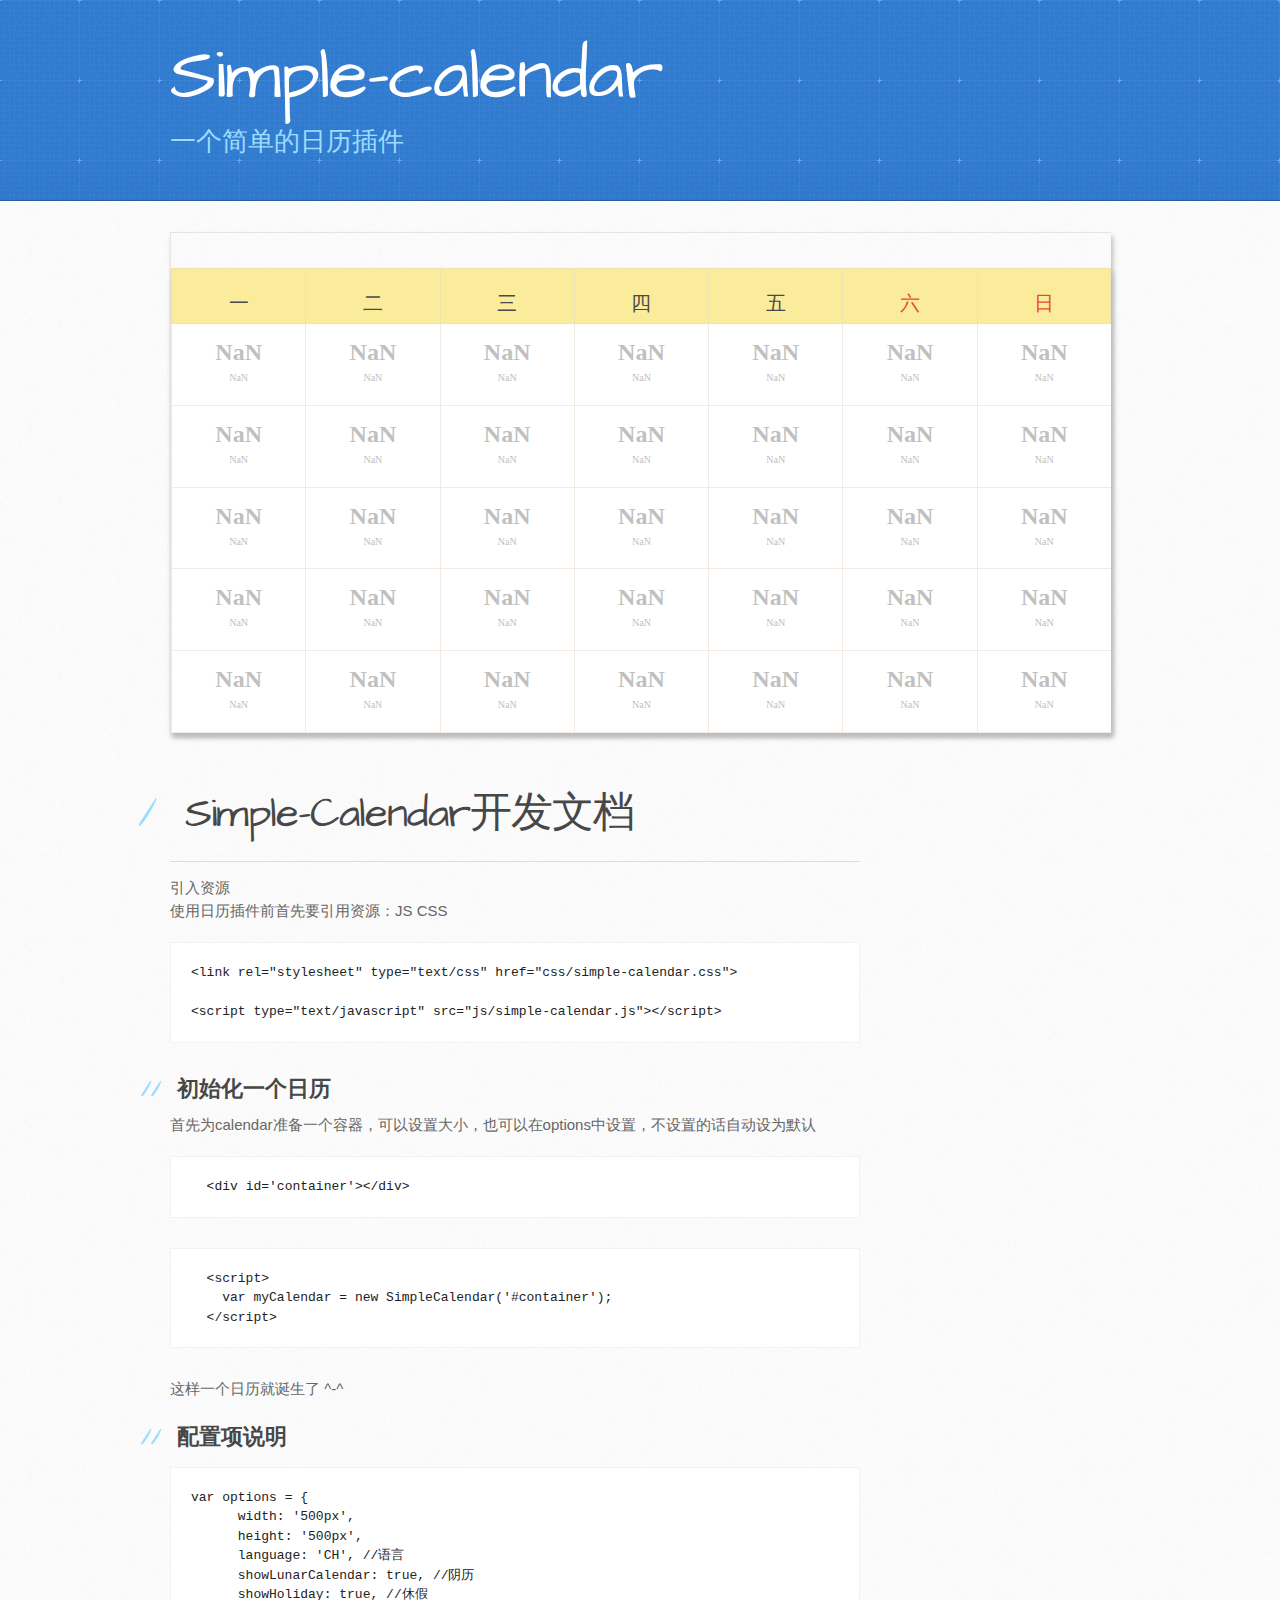
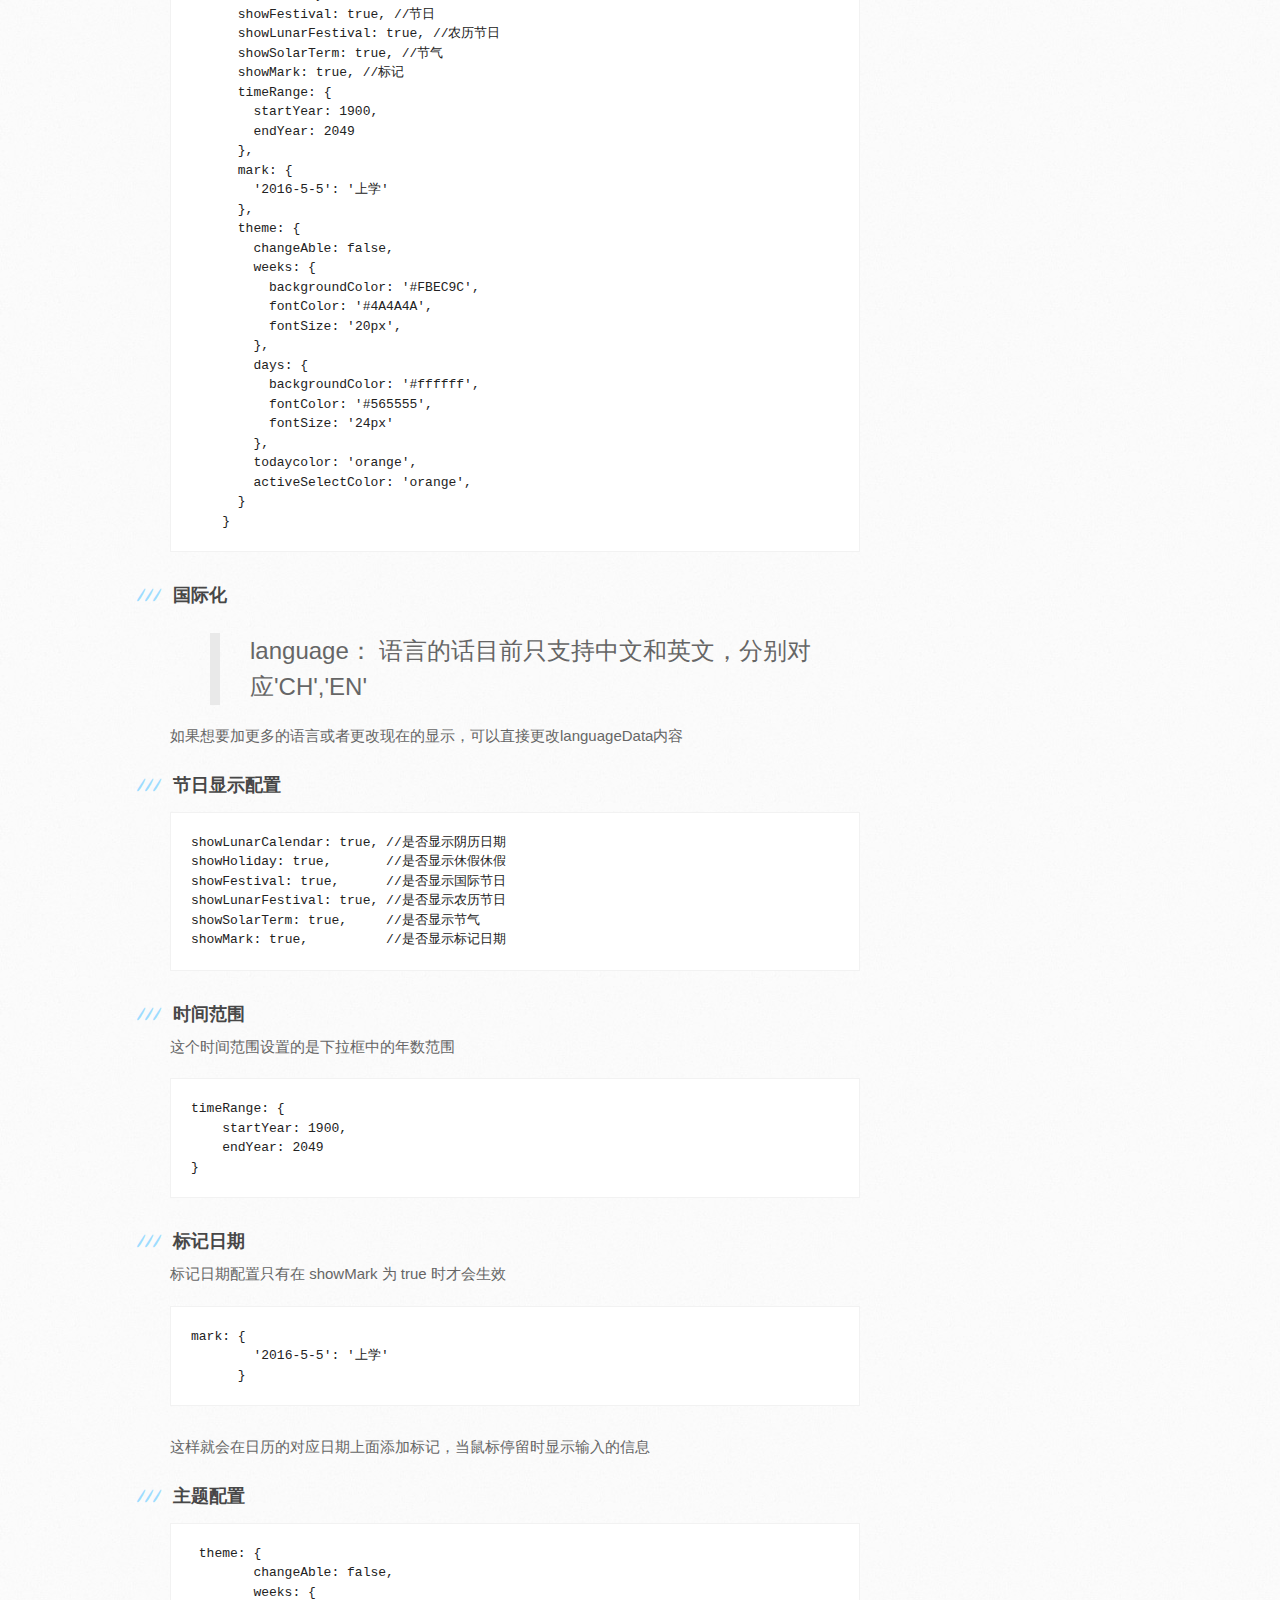
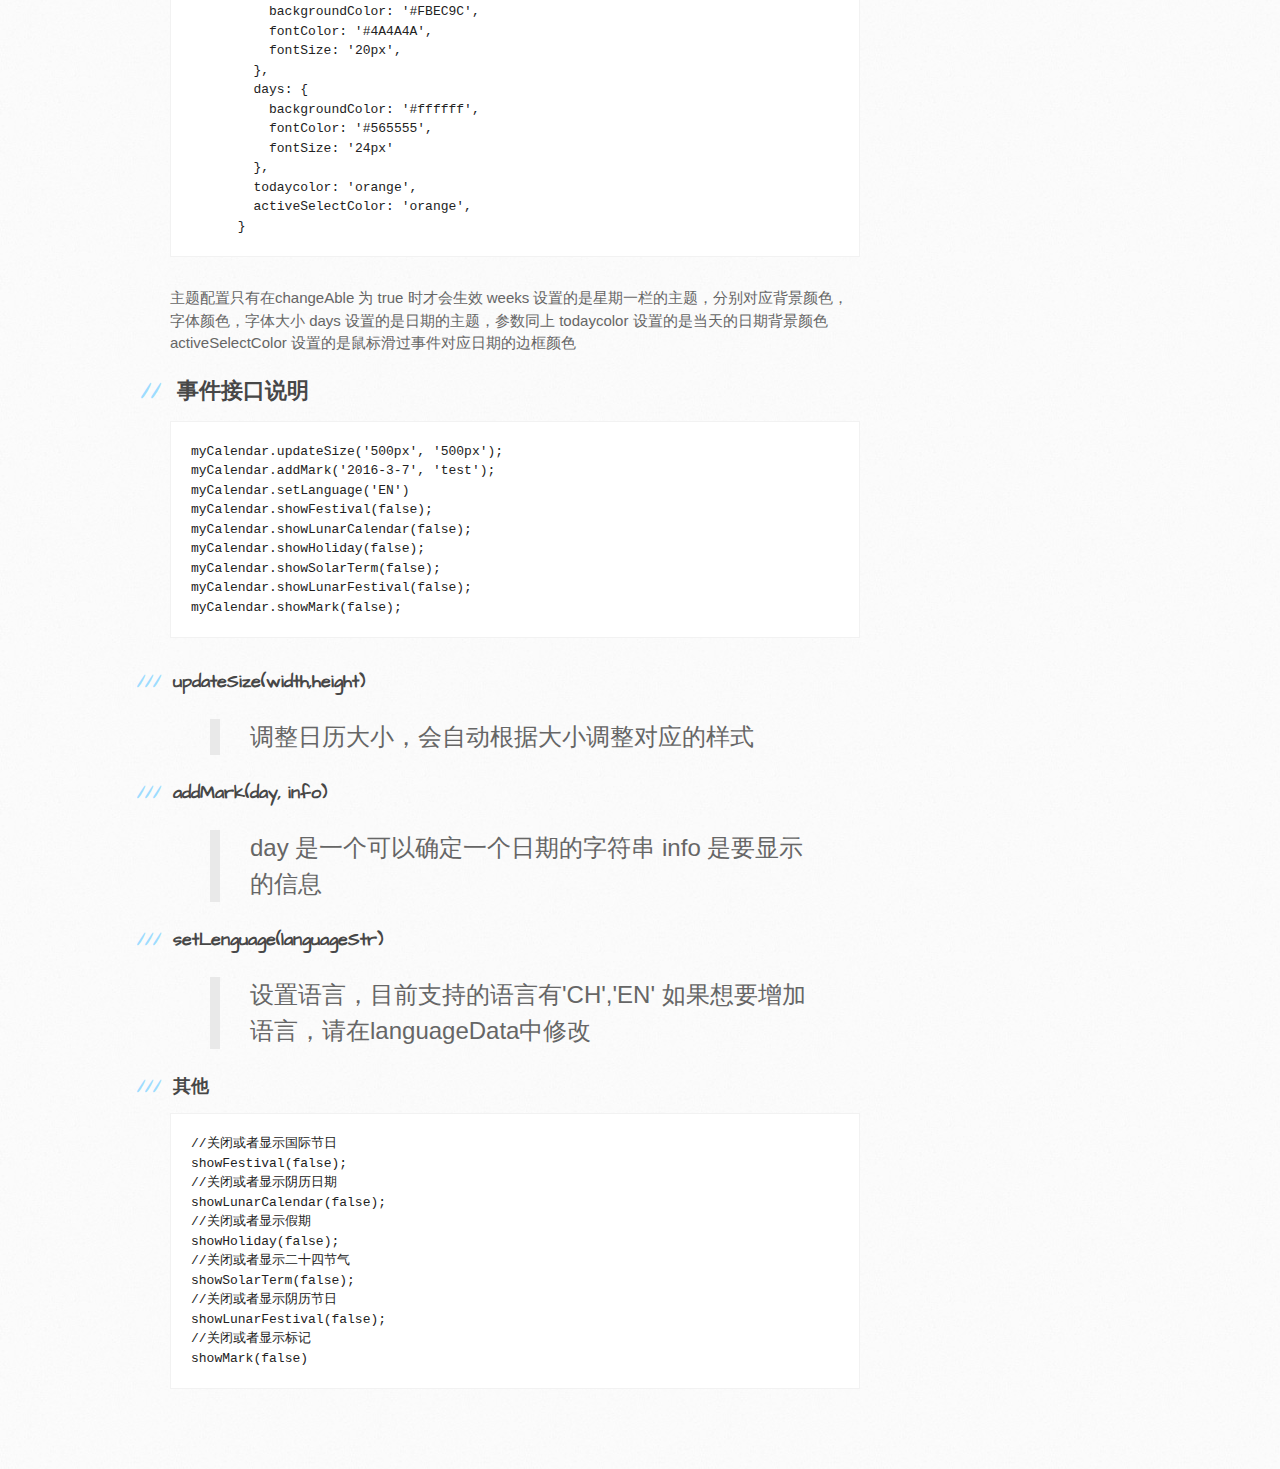
<file: Om/Om/lib/Calendar/index.html>
<!DOCTYPE html>
<html>
  <head>
    <meta charset='utf-8'>
    <meta http-equiv="X-UA-Compatible" content="chrome=1">
    <meta name="viewport" content="width=device-width, initial-scale=1, maximum-scale=1">
    <link href='https://fonts.googleapis.com/css?family=Architects+Daughter' rel='stylesheet' type='text/css'>
    <link rel="stylesheet" type="text/css" href="stylesheets/stylesheet.css" media="screen">
    <!-- <link rel="stylesheet" type="text/css" href="stylesheets/github-light.css" media="screen"> -->
    <link rel="stylesheet" type="text/css" href="stylesheets/print.css" media="print">
    <link rel="stylesheet" type="text/css" href="stylesheets/simple-calendar.css">

    <!--[if lt IE 9]>
    <script src="//html5shiv.googlecode.com/svn/trunk/html5.js"></script>
    <![endif]-->

    <title>Simple-calendar by Lixucheng</title>
    <style>
      #calendar{
        width: 100%
      }
      .clearfix{
        margin-bottom: 50px !important;
      }
    </style>
  </head>

  <body>
    <header>
      <div class="inner">
        <h1>Simple-calendar</h1>
        <h2>一个简单的日历插件</h2>
      </div>
    </header>

    <div id="content-wrapper">
  <div class="inner clearfix">
      <div id = 'calendar'>

      </div>
    </div>

      <div class="inner clearfix">
        <section id="main-content">
          <h1>
<a id="simple-calendar开发文档" class="anchor" href="#simple-calendar%E5%BC%80%E5%8F%91%E6%96%87%E6%A1%A3" aria-hidden="true"><span aria-hidden="true" class="octicon octicon-link"></span></a>Simple-Calendar开发文档</h1>

<hr>


<a id="引入资源" class="anchor" href="#%E5%BC%95%E5%85%A5%E8%B5%84%E6%BA%90" aria-hidden="true"><span aria-hidden="true" class="octicon octicon-link"></span></a>引入资源</h2>

<p>使用日历插件前首先要引用资源：JS CSS</p>

<div class="highlight highlight-source-js"><pre><span class="pl-k">&lt;</span>link rel<span class="pl-k">=</span><span class="pl-s"><span class="pl-pds">"</span>stylesheet<span class="pl-pds">"</span></span> type<span class="pl-k">=</span><span class="pl-s"><span class="pl-pds">"</span>text/css<span class="pl-pds">"</span></span> href<span class="pl-k">=</span><span class="pl-s"><span class="pl-pds">"</span>css/simple-calendar.css<span class="pl-pds">"</span></span><span class="pl-k">&gt;</span>

<span class="pl-k">&lt;</span>script type<span class="pl-k">=</span><span class="pl-s"><span class="pl-pds">"</span>text/javascript<span class="pl-pds">"</span></span> src<span class="pl-k">=</span><span class="pl-s"><span class="pl-pds">"</span>js/simple-calendar.js<span class="pl-pds">"</span></span><span class="pl-k">&gt;&lt;</span><span class="pl-k">/</span>script<span class="pl-k">&gt;</span></pre></div>

<h2>
<a id="初始化一个日历" class="anchor" href="#%E5%88%9D%E5%A7%8B%E5%8C%96%E4%B8%80%E4%B8%AA%E6%97%A5%E5%8E%86" aria-hidden="true"><span aria-hidden="true" class="octicon octicon-link"></span></a>初始化一个日历</h2>

<p>首先为calendar准备一个容器，可以设置大小，也可以在options中设置，不设置的话自动设为默认</p>

<div class="highlight highlight-text-html-basic"><pre>  &lt;<span class="pl-ent">div</span> <span class="pl-e">id</span>=<span class="pl-s"><span class="pl-pds">'</span>container<span class="pl-pds">'</span></span>&gt;&lt;/<span class="pl-ent">div</span>&gt;</pre></div>

<div class="highlight highlight-text-html-basic"><pre><span class="pl-s1">  &lt;<span class="pl-ent">script</span>&gt;</span>
<span class="pl-s1">    <span class="pl-k">var</span> myCalendar <span class="pl-k">=</span> <span class="pl-k">new</span> <span class="pl-en">SimpleCalendar</span>(<span class="pl-s"><span class="pl-pds">'</span>#container<span class="pl-pds">'</span></span>);</span>
<span class="pl-s1">  &lt;/<span class="pl-ent">script</span>&gt;</span></pre></div>

<p>这样一个日历就诞生了 ^-^</p>

<h2>
<a id="配置项说明" class="anchor" href="#%E9%85%8D%E7%BD%AE%E9%A1%B9%E8%AF%B4%E6%98%8E" aria-hidden="true"><span aria-hidden="true" class="octicon octicon-link"></span></a>配置项说明</h2>

<div class="highlight highlight-source-js"><pre><span class="pl-k">var</span> options <span class="pl-k">=</span> {
      width<span class="pl-k">:</span> <span class="pl-s"><span class="pl-pds">'</span>500px<span class="pl-pds">'</span></span>,
      height<span class="pl-k">:</span> <span class="pl-s"><span class="pl-pds">'</span>500px<span class="pl-pds">'</span></span>,
      language<span class="pl-k">:</span> <span class="pl-s"><span class="pl-pds">'</span>CH<span class="pl-pds">'</span></span>, <span class="pl-c">//语言</span>
      showLunarCalendar<span class="pl-k">:</span> <span class="pl-c1">true</span>, <span class="pl-c">//阴历</span>
      showHoliday<span class="pl-k">:</span> <span class="pl-c1">true</span>, <span class="pl-c">//休假</span>
      showFestival<span class="pl-k">:</span> <span class="pl-c1">true</span>, <span class="pl-c">//节日</span>
      showLunarFestival<span class="pl-k">:</span> <span class="pl-c1">true</span>, <span class="pl-c">//农历节日</span>
      showSolarTerm<span class="pl-k">:</span> <span class="pl-c1">true</span>, <span class="pl-c">//节气</span>
      showMark<span class="pl-k">:</span> <span class="pl-c1">true</span>, <span class="pl-c">//标记</span>
      timeRange<span class="pl-k">:</span> {
        startYear<span class="pl-k">:</span> <span class="pl-c1">1900</span>,
        endYear<span class="pl-k">:</span> <span class="pl-c1">2049</span>
      },
      mark<span class="pl-k">:</span> {
        <span class="pl-s"><span class="pl-pds">'</span>2016-5-5<span class="pl-pds">'</span></span><span class="pl-k">:</span> <span class="pl-s"><span class="pl-pds">'</span>上学<span class="pl-pds">'</span></span>
      },
      theme<span class="pl-k">:</span> {
        changeAble<span class="pl-k">:</span> <span class="pl-c1">false</span>,
        weeks<span class="pl-k">:</span> {
          backgroundColor<span class="pl-k">:</span> <span class="pl-s"><span class="pl-pds">'</span>#FBEC9C<span class="pl-pds">'</span></span>,
          fontColor<span class="pl-k">:</span> <span class="pl-s"><span class="pl-pds">'</span>#4A4A4A<span class="pl-pds">'</span></span>,
          fontSize<span class="pl-k">:</span> <span class="pl-s"><span class="pl-pds">'</span>20px<span class="pl-pds">'</span></span>,
        },
        days<span class="pl-k">:</span> {
          backgroundColor<span class="pl-k">:</span> <span class="pl-s"><span class="pl-pds">'</span>#ffffff<span class="pl-pds">'</span></span>,
          fontColor<span class="pl-k">:</span> <span class="pl-s"><span class="pl-pds">'</span>#565555<span class="pl-pds">'</span></span>,
          fontSize<span class="pl-k">:</span> <span class="pl-s"><span class="pl-pds">'</span>24px<span class="pl-pds">'</span></span>
        },
        todaycolor<span class="pl-k">:</span> <span class="pl-s"><span class="pl-pds">'</span>orange<span class="pl-pds">'</span></span>,
        activeSelectColor<span class="pl-k">:</span> <span class="pl-s"><span class="pl-pds">'</span>orange<span class="pl-pds">'</span></span>,
      }
    }</pre></div>

<h3>
<a id="国际化" class="anchor" href="#%E5%9B%BD%E9%99%85%E5%8C%96" aria-hidden="true"><span aria-hidden="true" class="octicon octicon-link"></span></a>国际化</h3>

<blockquote>
<p>language：
语言的话目前只支持中文和英文，分别对应'CH','EN'</p>
</blockquote>

<p>如果想要加更多的语言或者更改现在的显示，可以直接更改languageData内容</p>

<h3>
<a id="节日显示配置" class="anchor" href="#%E8%8A%82%E6%97%A5%E6%98%BE%E7%A4%BA%E9%85%8D%E7%BD%AE" aria-hidden="true"><span aria-hidden="true" class="octicon octicon-link"></span></a>节日显示配置</h3>

<div class="highlight highlight-source-js"><pre>showLunarCalendar<span class="pl-k">:</span> <span class="pl-c1">true</span>, <span class="pl-c">//是否显示阴历日期</span>
showHoliday<span class="pl-k">:</span> <span class="pl-c1">true</span>,       <span class="pl-c">//是否显示休假休假</span>
showFestival<span class="pl-k">:</span> <span class="pl-c1">true</span>,      <span class="pl-c">//是否显示国际节日</span>
showLunarFestival<span class="pl-k">:</span> <span class="pl-c1">true</span>, <span class="pl-c">//是否显示农历节日</span>
showSolarTerm<span class="pl-k">:</span> <span class="pl-c1">true</span>,     <span class="pl-c">//是否显示节气</span>
showMark<span class="pl-k">:</span> <span class="pl-c1">true</span>,          <span class="pl-c">//是否显示标记日期</span>
</pre></div>

<h3>
<a id="时间范围" class="anchor" href="#%E6%97%B6%E9%97%B4%E8%8C%83%E5%9B%B4" aria-hidden="true"><span aria-hidden="true" class="octicon octicon-link"></span></a>时间范围</h3>

<p>这个时间范围设置的是下拉框中的年数范围</p>

<div class="highlight highlight-source-js"><pre>timeRange<span class="pl-k">:</span> {
    startYear<span class="pl-k">:</span> <span class="pl-c1">1900</span>,
    endYear<span class="pl-k">:</span> <span class="pl-c1">2049</span>
}</pre></div>

<h3>
<a id="标记日期" class="anchor" href="#%E6%A0%87%E8%AE%B0%E6%97%A5%E6%9C%9F" aria-hidden="true"><span aria-hidden="true" class="octicon octicon-link"></span></a>标记日期</h3>

<p>标记日期配置只有在 showMark 为 true 时才会生效</p>

<div class="highlight highlight-source-js"><pre>mark<span class="pl-k">:</span> {
        <span class="pl-s"><span class="pl-pds">'</span>2016-5-5<span class="pl-pds">'</span></span><span class="pl-k">:</span> <span class="pl-s"><span class="pl-pds">'</span>上学<span class="pl-pds">'</span></span>
      }</pre></div>

<p>这样就会在日历的对应日期上面添加标记，当鼠标停留时显示输入的信息</p>

<h3>
<a id="主题配置" class="anchor" href="#%E4%B8%BB%E9%A2%98%E9%85%8D%E7%BD%AE" aria-hidden="true"><span aria-hidden="true" class="octicon octicon-link"></span></a>主题配置</h3>

<div class="highlight highlight-source-js"><pre> theme<span class="pl-k">:</span> {
        changeAble<span class="pl-k">:</span> <span class="pl-c1">false</span>,
        weeks<span class="pl-k">:</span> {
          backgroundColor<span class="pl-k">:</span> <span class="pl-s"><span class="pl-pds">'</span>#FBEC9C<span class="pl-pds">'</span></span>,
          fontColor<span class="pl-k">:</span> <span class="pl-s"><span class="pl-pds">'</span>#4A4A4A<span class="pl-pds">'</span></span>,
          fontSize<span class="pl-k">:</span> <span class="pl-s"><span class="pl-pds">'</span>20px<span class="pl-pds">'</span></span>,
        },
        days<span class="pl-k">:</span> {
          backgroundColor<span class="pl-k">:</span> <span class="pl-s"><span class="pl-pds">'</span>#ffffff<span class="pl-pds">'</span></span>,
          fontColor<span class="pl-k">:</span> <span class="pl-s"><span class="pl-pds">'</span>#565555<span class="pl-pds">'</span></span>,
          fontSize<span class="pl-k">:</span> <span class="pl-s"><span class="pl-pds">'</span>24px<span class="pl-pds">'</span></span>
        },
        todaycolor<span class="pl-k">:</span> <span class="pl-s"><span class="pl-pds">'</span>orange<span class="pl-pds">'</span></span>,
        activeSelectColor<span class="pl-k">:</span> <span class="pl-s"><span class="pl-pds">'</span>orange<span class="pl-pds">'</span></span>,
      }</pre></div>

<p>主题配置只有在changeAble 为 true 时才会生效
weeks 设置的是星期一栏的主题，分别对应背景颜色，字体颜色，字体大小
days  设置的是日期的主题，参数同上
todaycolor 设置的是当天的日期背景颜色
activeSelectColor 设置的是鼠标滑过事件对应日期的边框颜色</p>

<h2>
<a id="事件接口说明" class="anchor" href="#%E4%BA%8B%E4%BB%B6%E6%8E%A5%E5%8F%A3%E8%AF%B4%E6%98%8E" aria-hidden="true"><span aria-hidden="true" class="octicon octicon-link"></span></a>事件接口说明</h2>

<div class="highlight highlight-source-js"><pre><span class="pl-smi">myCalendar</span>.<span class="pl-en">updateSize</span>(<span class="pl-s"><span class="pl-pds">'</span>500px<span class="pl-pds">'</span></span>, <span class="pl-s"><span class="pl-pds">'</span>500px<span class="pl-pds">'</span></span>);
<span class="pl-smi">myCalendar</span>.<span class="pl-en">addMark</span>(<span class="pl-s"><span class="pl-pds">'</span>2016-3-7<span class="pl-pds">'</span></span>, <span class="pl-s"><span class="pl-pds">'</span>test<span class="pl-pds">'</span></span>);
<span class="pl-smi">myCalendar</span>.<span class="pl-en">setLanguage</span>(<span class="pl-s"><span class="pl-pds">'</span>EN<span class="pl-pds">'</span></span>)
<span class="pl-smi">myCalendar</span>.<span class="pl-en">showFestival</span>(<span class="pl-c1">false</span>);
<span class="pl-smi">myCalendar</span>.<span class="pl-en">showLunarCalendar</span>(<span class="pl-c1">false</span>);
<span class="pl-smi">myCalendar</span>.<span class="pl-en">showHoliday</span>(<span class="pl-c1">false</span>);
<span class="pl-smi">myCalendar</span>.<span class="pl-en">showSolarTerm</span>(<span class="pl-c1">false</span>);
<span class="pl-smi">myCalendar</span>.<span class="pl-en">showLunarFestival</span>(<span class="pl-c1">false</span>);
<span class="pl-smi">myCalendar</span>.<span class="pl-en">showMark</span>(<span class="pl-c1">false</span>);</pre></div>

<h3>
<a id="updatesizewidthheight" class="anchor" href="#updatesizewidthheight" aria-hidden="true"><span aria-hidden="true" class="octicon octicon-link"></span></a>updateSize(width,height)</h3>

<blockquote>
<p>调整日历大小，会自动根据大小调整对应的样式</p>
</blockquote>

<h3>
<a id="addmarkday-info" class="anchor" href="#addmarkday-info" aria-hidden="true"><span aria-hidden="true" class="octicon octicon-link"></span></a>addMark(day, info)</h3>

<blockquote>
<p>day   是一个可以确定一个日期的字符串
info  是要显示的信息</p>
</blockquote>

<h3>
<a id="setlenguagelanguagestr" class="anchor" href="#setlenguagelanguagestr" aria-hidden="true"><span aria-hidden="true" class="octicon octicon-link"></span></a>setLenguage(languageStr)</h3>

<blockquote>
<p>设置语言，目前支持的语言有'CH','EN'
如果想要增加语言，请在languageData中修改</p>
</blockquote>

<h3>
<a id="其他" class="anchor" href="#%E5%85%B6%E4%BB%96" aria-hidden="true"><span aria-hidden="true" class="octicon octicon-link"></span></a>其他</h3>

<div class="highlight highlight-source-js"><pre><span class="pl-c">//关闭或者显示国际节日</span>
<span class="pl-en">showFestival</span>(<span class="pl-c1">false</span>);
<span class="pl-c">//关闭或者显示阴历日期</span>
<span class="pl-en">showLunarCalendar</span>(<span class="pl-c1">false</span>);
<span class="pl-c">//关闭或者显示假期</span>
<span class="pl-en">showHoliday</span>(<span class="pl-c1">false</span>);
<span class="pl-c">//关闭或者显示二十四节气</span>
<span class="pl-en">showSolarTerm</span>(<span class="pl-c1">false</span>);
<span class="pl-c">//关闭或者显示阴历节日</span>
<span class="pl-en">showLunarFestival</span>(<span class="pl-c1">false</span>);
<span class="pl-c">//关闭或者显示标记</span>
<span class="pl-en">showMark</span>(<span class="pl-c1">false</span>)</pre></div>
        </section>

        
      </div>
    </div>

    <script type="text/javascript" src="javascripts/simple-calendar.js"></script>
    <script>
     var myCalendar = new SimpleCalendar('#calendar');
    </script>


  </body>
</html>
</file>
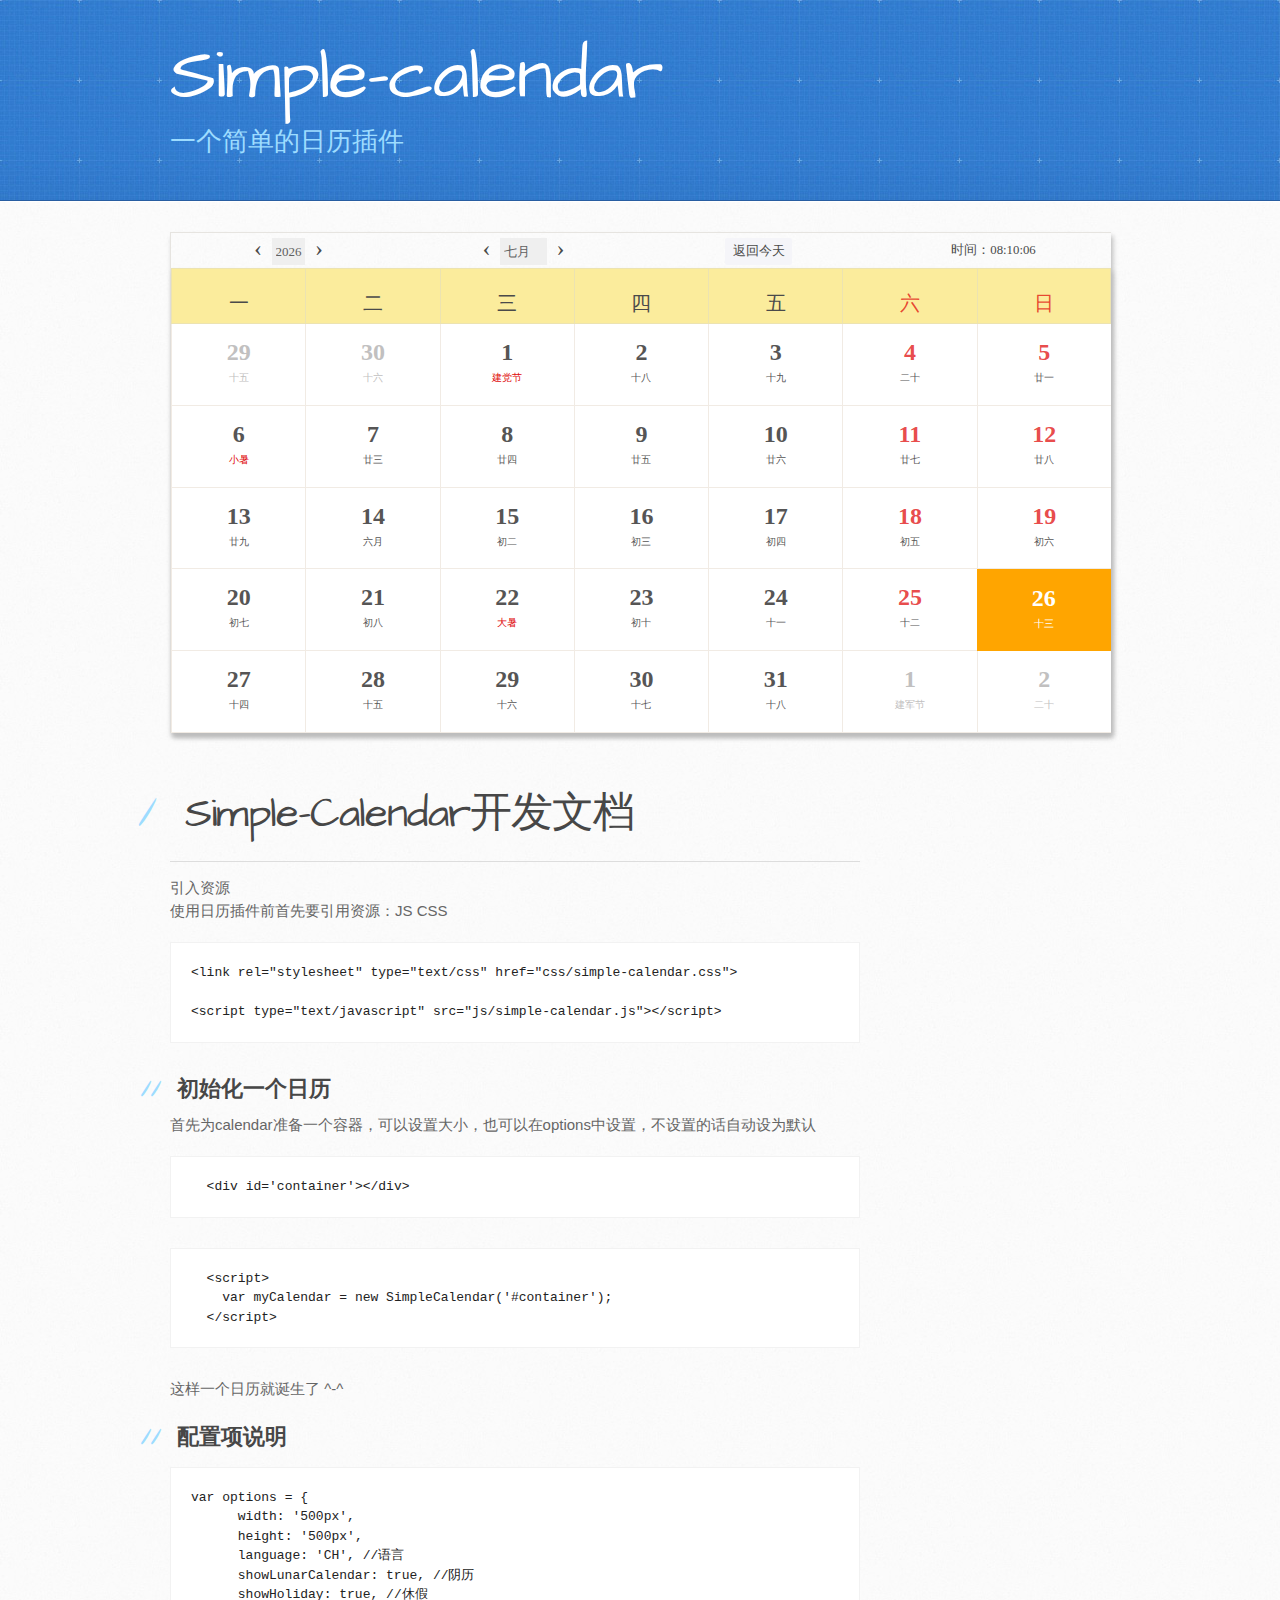
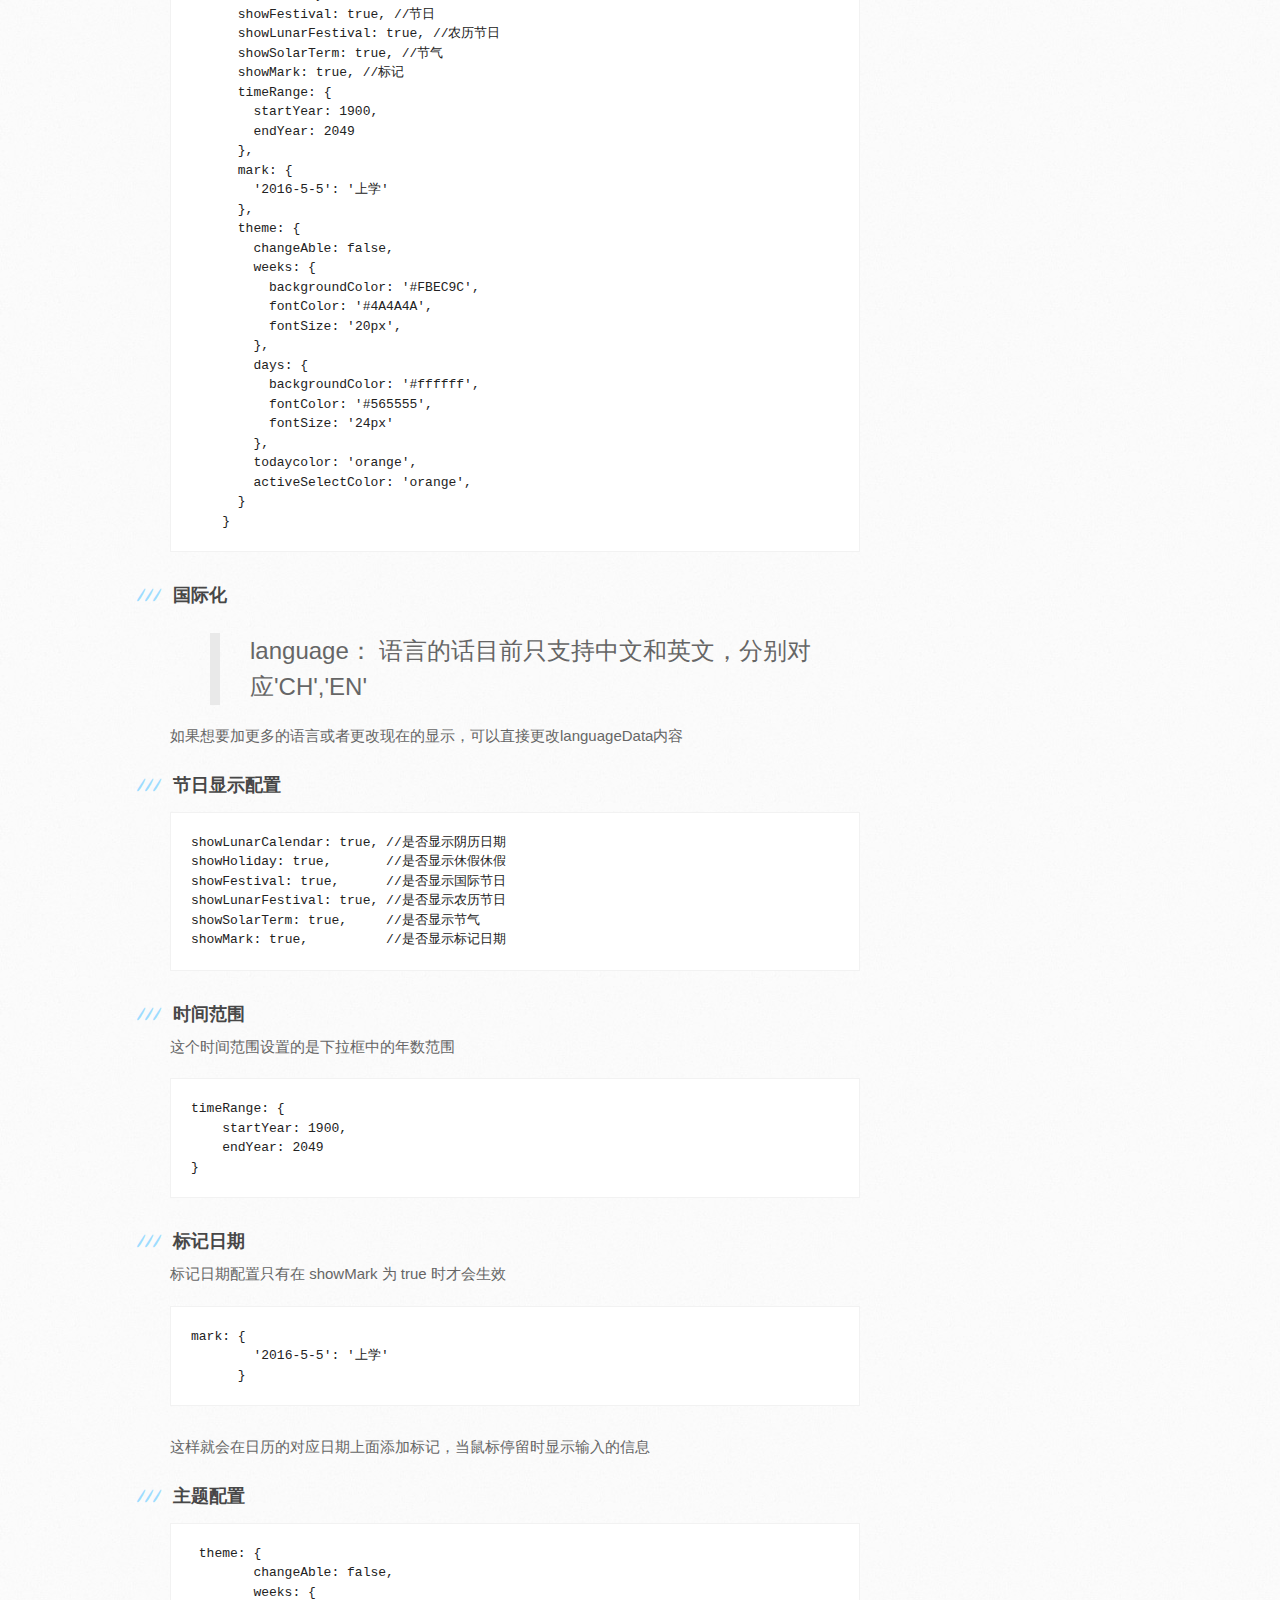
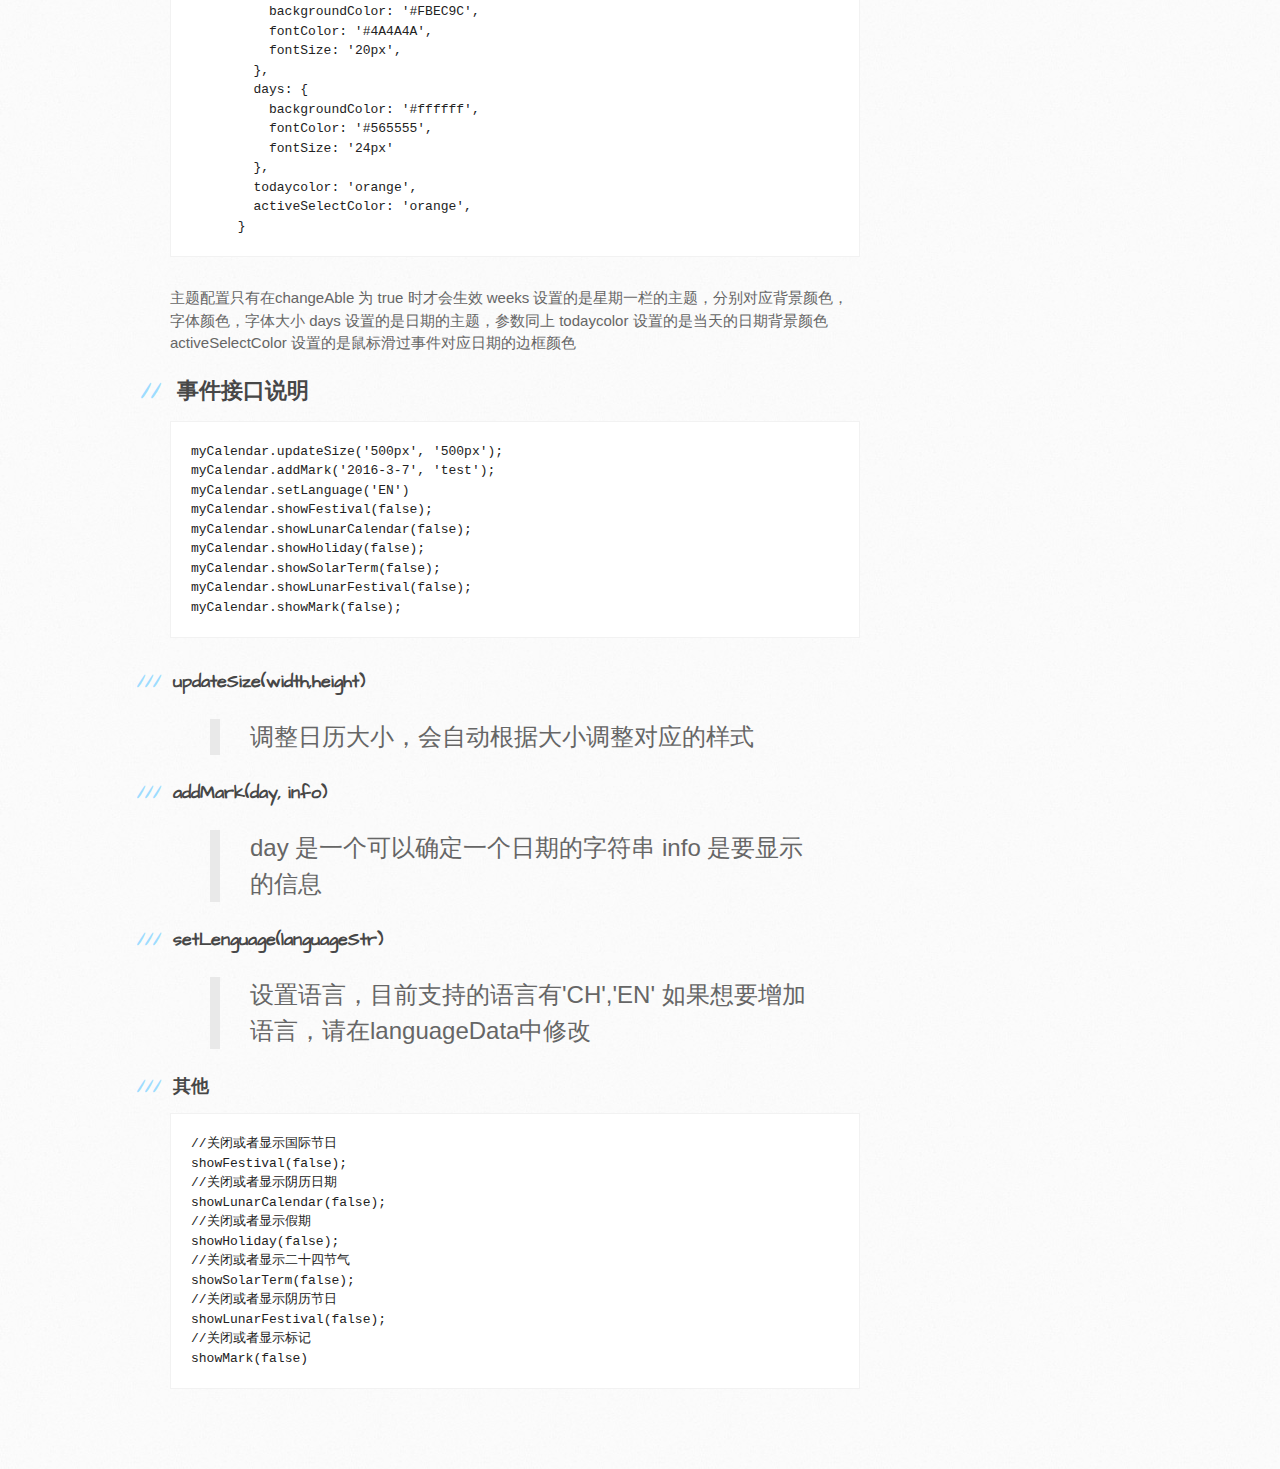
<file: Om/Om/obj/Release/Package/PackageTmp/lib/Calendar/index.html>
<!DOCTYPE html>
<html>
  <head>
    <meta charset='utf-8'>
    <meta http-equiv="X-UA-Compatible" content="chrome=1">
    <meta name="viewport" content="width=device-width, initial-scale=1, maximum-scale=1">
    <link href='https://fonts.googleapis.com/css?family=Architects+Daughter' rel='stylesheet' type='text/css'>
    <link rel="stylesheet" type="text/css" href="stylesheets/stylesheet.css" media="screen">
    <!-- <link rel="stylesheet" type="text/css" href="stylesheets/github-light.css" media="screen"> -->
    <link rel="stylesheet" type="text/css" href="stylesheets/print.css" media="print">
    <link rel="stylesheet" type="text/css" href="stylesheets/simple-calendar.css">

    <!--[if lt IE 9]>
    <script src="//html5shiv.googlecode.com/svn/trunk/html5.js"></script>
    <![endif]-->

    <title>Simple-calendar by Lixucheng</title>
    <style>
      #calendar{
        width: 100%
      }
      .clearfix{
        margin-bottom: 50px !important;
      }
    </style>
  </head>

  <body>
    <header>
      <div class="inner">
        <h1>Simple-calendar</h1>
        <h2>一个简单的日历插件</h2>
      </div>
    </header>

    <div id="content-wrapper">
  <div class="inner clearfix">
      <div id = 'calendar'>

      </div>
    </div>

      <div class="inner clearfix">
        <section id="main-content">
          <h1>
<a id="simple-calendar开发文档" class="anchor" href="#simple-calendar%E5%BC%80%E5%8F%91%E6%96%87%E6%A1%A3" aria-hidden="true"><span aria-hidden="true" class="octicon octicon-link"></span></a>Simple-Calendar开发文档</h1>

<hr>


<a id="引入资源" class="anchor" href="#%E5%BC%95%E5%85%A5%E8%B5%84%E6%BA%90" aria-hidden="true"><span aria-hidden="true" class="octicon octicon-link"></span></a>引入资源</h2>

<p>使用日历插件前首先要引用资源：JS CSS</p>

<div class="highlight highlight-source-js"><pre><span class="pl-k">&lt;</span>link rel<span class="pl-k">=</span><span class="pl-s"><span class="pl-pds">"</span>stylesheet<span class="pl-pds">"</span></span> type<span class="pl-k">=</span><span class="pl-s"><span class="pl-pds">"</span>text/css<span class="pl-pds">"</span></span> href<span class="pl-k">=</span><span class="pl-s"><span class="pl-pds">"</span>css/simple-calendar.css<span class="pl-pds">"</span></span><span class="pl-k">&gt;</span>

<span class="pl-k">&lt;</span>script type<span class="pl-k">=</span><span class="pl-s"><span class="pl-pds">"</span>text/javascript<span class="pl-pds">"</span></span> src<span class="pl-k">=</span><span class="pl-s"><span class="pl-pds">"</span>js/simple-calendar.js<span class="pl-pds">"</span></span><span class="pl-k">&gt;&lt;</span><span class="pl-k">/</span>script<span class="pl-k">&gt;</span></pre></div>

<h2>
<a id="初始化一个日历" class="anchor" href="#%E5%88%9D%E5%A7%8B%E5%8C%96%E4%B8%80%E4%B8%AA%E6%97%A5%E5%8E%86" aria-hidden="true"><span aria-hidden="true" class="octicon octicon-link"></span></a>初始化一个日历</h2>

<p>首先为calendar准备一个容器，可以设置大小，也可以在options中设置，不设置的话自动设为默认</p>

<div class="highlight highlight-text-html-basic"><pre>  &lt;<span class="pl-ent">div</span> <span class="pl-e">id</span>=<span class="pl-s"><span class="pl-pds">'</span>container<span class="pl-pds">'</span></span>&gt;&lt;/<span class="pl-ent">div</span>&gt;</pre></div>

<div class="highlight highlight-text-html-basic"><pre><span class="pl-s1">  &lt;<span class="pl-ent">script</span>&gt;</span>
<span class="pl-s1">    <span class="pl-k">var</span> myCalendar <span class="pl-k">=</span> <span class="pl-k">new</span> <span class="pl-en">SimpleCalendar</span>(<span class="pl-s"><span class="pl-pds">'</span>#container<span class="pl-pds">'</span></span>);</span>
<span class="pl-s1">  &lt;/<span class="pl-ent">script</span>&gt;</span></pre></div>

<p>这样一个日历就诞生了 ^-^</p>

<h2>
<a id="配置项说明" class="anchor" href="#%E9%85%8D%E7%BD%AE%E9%A1%B9%E8%AF%B4%E6%98%8E" aria-hidden="true"><span aria-hidden="true" class="octicon octicon-link"></span></a>配置项说明</h2>

<div class="highlight highlight-source-js"><pre><span class="pl-k">var</span> options <span class="pl-k">=</span> {
      width<span class="pl-k">:</span> <span class="pl-s"><span class="pl-pds">'</span>500px<span class="pl-pds">'</span></span>,
      height<span class="pl-k">:</span> <span class="pl-s"><span class="pl-pds">'</span>500px<span class="pl-pds">'</span></span>,
      language<span class="pl-k">:</span> <span class="pl-s"><span class="pl-pds">'</span>CH<span class="pl-pds">'</span></span>, <span class="pl-c">//语言</span>
      showLunarCalendar<span class="pl-k">:</span> <span class="pl-c1">true</span>, <span class="pl-c">//阴历</span>
      showHoliday<span class="pl-k">:</span> <span class="pl-c1">true</span>, <span class="pl-c">//休假</span>
      showFestival<span class="pl-k">:</span> <span class="pl-c1">true</span>, <span class="pl-c">//节日</span>
      showLunarFestival<span class="pl-k">:</span> <span class="pl-c1">true</span>, <span class="pl-c">//农历节日</span>
      showSolarTerm<span class="pl-k">:</span> <span class="pl-c1">true</span>, <span class="pl-c">//节气</span>
      showMark<span class="pl-k">:</span> <span class="pl-c1">true</span>, <span class="pl-c">//标记</span>
      timeRange<span class="pl-k">:</span> {
        startYear<span class="pl-k">:</span> <span class="pl-c1">1900</span>,
        endYear<span class="pl-k">:</span> <span class="pl-c1">2049</span>
      },
      mark<span class="pl-k">:</span> {
        <span class="pl-s"><span class="pl-pds">'</span>2016-5-5<span class="pl-pds">'</span></span><span class="pl-k">:</span> <span class="pl-s"><span class="pl-pds">'</span>上学<span class="pl-pds">'</span></span>
      },
      theme<span class="pl-k">:</span> {
        changeAble<span class="pl-k">:</span> <span class="pl-c1">false</span>,
        weeks<span class="pl-k">:</span> {
          backgroundColor<span class="pl-k">:</span> <span class="pl-s"><span class="pl-pds">'</span>#FBEC9C<span class="pl-pds">'</span></span>,
          fontColor<span class="pl-k">:</span> <span class="pl-s"><span class="pl-pds">'</span>#4A4A4A<span class="pl-pds">'</span></span>,
          fontSize<span class="pl-k">:</span> <span class="pl-s"><span class="pl-pds">'</span>20px<span class="pl-pds">'</span></span>,
        },
        days<span class="pl-k">:</span> {
          backgroundColor<span class="pl-k">:</span> <span class="pl-s"><span class="pl-pds">'</span>#ffffff<span class="pl-pds">'</span></span>,
          fontColor<span class="pl-k">:</span> <span class="pl-s"><span class="pl-pds">'</span>#565555<span class="pl-pds">'</span></span>,
          fontSize<span class="pl-k">:</span> <span class="pl-s"><span class="pl-pds">'</span>24px<span class="pl-pds">'</span></span>
        },
        todaycolor<span class="pl-k">:</span> <span class="pl-s"><span class="pl-pds">'</span>orange<span class="pl-pds">'</span></span>,
        activeSelectColor<span class="pl-k">:</span> <span class="pl-s"><span class="pl-pds">'</span>orange<span class="pl-pds">'</span></span>,
      }
    }</pre></div>

<h3>
<a id="国际化" class="anchor" href="#%E5%9B%BD%E9%99%85%E5%8C%96" aria-hidden="true"><span aria-hidden="true" class="octicon octicon-link"></span></a>国际化</h3>

<blockquote>
<p>language：
语言的话目前只支持中文和英文，分别对应'CH','EN'</p>
</blockquote>

<p>如果想要加更多的语言或者更改现在的显示，可以直接更改languageData内容</p>

<h3>
<a id="节日显示配置" class="anchor" href="#%E8%8A%82%E6%97%A5%E6%98%BE%E7%A4%BA%E9%85%8D%E7%BD%AE" aria-hidden="true"><span aria-hidden="true" class="octicon octicon-link"></span></a>节日显示配置</h3>

<div class="highlight highlight-source-js"><pre>showLunarCalendar<span class="pl-k">:</span> <span class="pl-c1">true</span>, <span class="pl-c">//是否显示阴历日期</span>
showHoliday<span class="pl-k">:</span> <span class="pl-c1">true</span>,       <span class="pl-c">//是否显示休假休假</span>
showFestival<span class="pl-k">:</span> <span class="pl-c1">true</span>,      <span class="pl-c">//是否显示国际节日</span>
showLunarFestival<span class="pl-k">:</span> <span class="pl-c1">true</span>, <span class="pl-c">//是否显示农历节日</span>
showSolarTerm<span class="pl-k">:</span> <span class="pl-c1">true</span>,     <span class="pl-c">//是否显示节气</span>
showMark<span class="pl-k">:</span> <span class="pl-c1">true</span>,          <span class="pl-c">//是否显示标记日期</span>
</pre></div>

<h3>
<a id="时间范围" class="anchor" href="#%E6%97%B6%E9%97%B4%E8%8C%83%E5%9B%B4" aria-hidden="true"><span aria-hidden="true" class="octicon octicon-link"></span></a>时间范围</h3>

<p>这个时间范围设置的是下拉框中的年数范围</p>

<div class="highlight highlight-source-js"><pre>timeRange<span class="pl-k">:</span> {
    startYear<span class="pl-k">:</span> <span class="pl-c1">1900</span>,
    endYear<span class="pl-k">:</span> <span class="pl-c1">2049</span>
}</pre></div>

<h3>
<a id="标记日期" class="anchor" href="#%E6%A0%87%E8%AE%B0%E6%97%A5%E6%9C%9F" aria-hidden="true"><span aria-hidden="true" class="octicon octicon-link"></span></a>标记日期</h3>

<p>标记日期配置只有在 showMark 为 true 时才会生效</p>

<div class="highlight highlight-source-js"><pre>mark<span class="pl-k">:</span> {
        <span class="pl-s"><span class="pl-pds">'</span>2016-5-5<span class="pl-pds">'</span></span><span class="pl-k">:</span> <span class="pl-s"><span class="pl-pds">'</span>上学<span class="pl-pds">'</span></span>
      }</pre></div>

<p>这样就会在日历的对应日期上面添加标记，当鼠标停留时显示输入的信息</p>

<h3>
<a id="主题配置" class="anchor" href="#%E4%B8%BB%E9%A2%98%E9%85%8D%E7%BD%AE" aria-hidden="true"><span aria-hidden="true" class="octicon octicon-link"></span></a>主题配置</h3>

<div class="highlight highlight-source-js"><pre> theme<span class="pl-k">:</span> {
        changeAble<span class="pl-k">:</span> <span class="pl-c1">false</span>,
        weeks<span class="pl-k">:</span> {
          backgroundColor<span class="pl-k">:</span> <span class="pl-s"><span class="pl-pds">'</span>#FBEC9C<span class="pl-pds">'</span></span>,
          fontColor<span class="pl-k">:</span> <span class="pl-s"><span class="pl-pds">'</span>#4A4A4A<span class="pl-pds">'</span></span>,
          fontSize<span class="pl-k">:</span> <span class="pl-s"><span class="pl-pds">'</span>20px<span class="pl-pds">'</span></span>,
        },
        days<span class="pl-k">:</span> {
          backgroundColor<span class="pl-k">:</span> <span class="pl-s"><span class="pl-pds">'</span>#ffffff<span class="pl-pds">'</span></span>,
          fontColor<span class="pl-k">:</span> <span class="pl-s"><span class="pl-pds">'</span>#565555<span class="pl-pds">'</span></span>,
          fontSize<span class="pl-k">:</span> <span class="pl-s"><span class="pl-pds">'</span>24px<span class="pl-pds">'</span></span>
        },
        todaycolor<span class="pl-k">:</span> <span class="pl-s"><span class="pl-pds">'</span>orange<span class="pl-pds">'</span></span>,
        activeSelectColor<span class="pl-k">:</span> <span class="pl-s"><span class="pl-pds">'</span>orange<span class="pl-pds">'</span></span>,
      }</pre></div>

<p>主题配置只有在changeAble 为 true 时才会生效
weeks 设置的是星期一栏的主题，分别对应背景颜色，字体颜色，字体大小
days  设置的是日期的主题，参数同上
todaycolor 设置的是当天的日期背景颜色
activeSelectColor 设置的是鼠标滑过事件对应日期的边框颜色</p>

<h2>
<a id="事件接口说明" class="anchor" href="#%E4%BA%8B%E4%BB%B6%E6%8E%A5%E5%8F%A3%E8%AF%B4%E6%98%8E" aria-hidden="true"><span aria-hidden="true" class="octicon octicon-link"></span></a>事件接口说明</h2>

<div class="highlight highlight-source-js"><pre><span class="pl-smi">myCalendar</span>.<span class="pl-en">updateSize</span>(<span class="pl-s"><span class="pl-pds">'</span>500px<span class="pl-pds">'</span></span>, <span class="pl-s"><span class="pl-pds">'</span>500px<span class="pl-pds">'</span></span>);
<span class="pl-smi">myCalendar</span>.<span class="pl-en">addMark</span>(<span class="pl-s"><span class="pl-pds">'</span>2016-3-7<span class="pl-pds">'</span></span>, <span class="pl-s"><span class="pl-pds">'</span>test<span class="pl-pds">'</span></span>);
<span class="pl-smi">myCalendar</span>.<span class="pl-en">setLanguage</span>(<span class="pl-s"><span class="pl-pds">'</span>EN<span class="pl-pds">'</span></span>)
<span class="pl-smi">myCalendar</span>.<span class="pl-en">showFestival</span>(<span class="pl-c1">false</span>);
<span class="pl-smi">myCalendar</span>.<span class="pl-en">showLunarCalendar</span>(<span class="pl-c1">false</span>);
<span class="pl-smi">myCalendar</span>.<span class="pl-en">showHoliday</span>(<span class="pl-c1">false</span>);
<span class="pl-smi">myCalendar</span>.<span class="pl-en">showSolarTerm</span>(<span class="pl-c1">false</span>);
<span class="pl-smi">myCalendar</span>.<span class="pl-en">showLunarFestival</span>(<span class="pl-c1">false</span>);
<span class="pl-smi">myCalendar</span>.<span class="pl-en">showMark</span>(<span class="pl-c1">false</span>);</pre></div>

<h3>
<a id="updatesizewidthheight" class="anchor" href="#updatesizewidthheight" aria-hidden="true"><span aria-hidden="true" class="octicon octicon-link"></span></a>updateSize(width,height)</h3>

<blockquote>
<p>调整日历大小，会自动根据大小调整对应的样式</p>
</blockquote>

<h3>
<a id="addmarkday-info" class="anchor" href="#addmarkday-info" aria-hidden="true"><span aria-hidden="true" class="octicon octicon-link"></span></a>addMark(day, info)</h3>

<blockquote>
<p>day   是一个可以确定一个日期的字符串
info  是要显示的信息</p>
</blockquote>

<h3>
<a id="setlenguagelanguagestr" class="anchor" href="#setlenguagelanguagestr" aria-hidden="true"><span aria-hidden="true" class="octicon octicon-link"></span></a>setLenguage(languageStr)</h3>

<blockquote>
<p>设置语言，目前支持的语言有'CH','EN'
如果想要增加语言，请在languageData中修改</p>
</blockquote>

<h3>
<a id="其他" class="anchor" href="#%E5%85%B6%E4%BB%96" aria-hidden="true"><span aria-hidden="true" class="octicon octicon-link"></span></a>其他</h3>

<div class="highlight highlight-source-js"><pre><span class="pl-c">//关闭或者显示国际节日</span>
<span class="pl-en">showFestival</span>(<span class="pl-c1">false</span>);
<span class="pl-c">//关闭或者显示阴历日期</span>
<span class="pl-en">showLunarCalendar</span>(<span class="pl-c1">false</span>);
<span class="pl-c">//关闭或者显示假期</span>
<span class="pl-en">showHoliday</span>(<span class="pl-c1">false</span>);
<span class="pl-c">//关闭或者显示二十四节气</span>
<span class="pl-en">showSolarTerm</span>(<span class="pl-c1">false</span>);
<span class="pl-c">//关闭或者显示阴历节日</span>
<span class="pl-en">showLunarFestival</span>(<span class="pl-c1">false</span>);
<span class="pl-c">//关闭或者显示标记</span>
<span class="pl-en">showMark</span>(<span class="pl-c1">false</span>)</pre></div>
        </section>

        
      </div>
    </div>

    <script type="text/javascript" src="javascripts/simple-calendarbk.js"></script>
    <script>
     var myCalendar = new SimpleCalendar('#calendar');
    </script>


  </body>
</html>
</file>
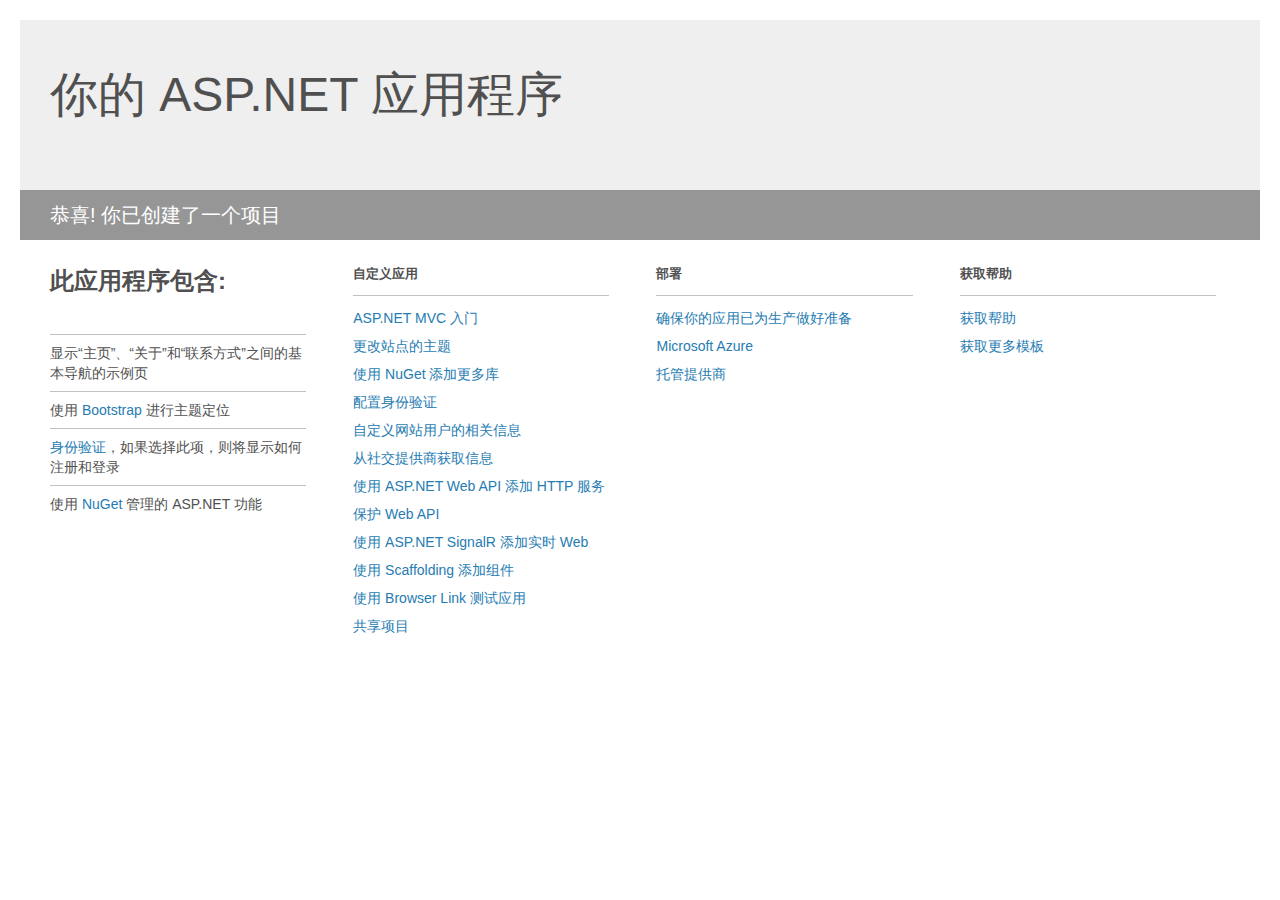
<file: Om/Om/Project_Readme.html>
﻿<!DOCTYPE html>
<html lang="en">
<head>
<meta http-equiv="Content-Type" content="text/html; charset=utf-8"/>
    <meta charset="utf-8" />
    <title>你的 ASP.NET 应用程序</title>
    <style>
        body {
            background: #fff;
            color: #505050;
            font: 14px 'Segoe UI', tahoma, arial, helvetica, sans-serif;
            margin: 20px;
            padding: 0;
        }

        #header {
            background: #efefef;
            padding: 0;
        }

        h1 {
            font-size: 48px;
            font-weight: normal;
            margin: 0;
            padding: 0 30px;
            line-height: 150px;
        }

        p {
            font-size: 20px;
            color: #fff;
            background: #969696;
            padding: 0 30px;
            line-height: 50px;
        }

        #main {
            padding: 5px 30px;
        }

        .section {
            width: 21.7%;
            float: left;
            margin: 0 0 0 4%;
        }

            .section h2 {
                font-size: 13px;
                text-transform: uppercase;
                margin: 0;
                border-bottom: 1px solid silver;
                padding-bottom: 12px;
                margin-bottom: 8px;
            }

            .section.first {
                margin-left: 0;
            }

                .section.first h2 {
                    font-size: 24px;
                    text-transform: none;
                    margin-bottom: 25px;
                    border: none;
                }

                .section.first li {
                    border-top: 1px solid silver;
                    padding: 8px 0;
                }

            .section.last {
                margin-right: 0;
            }

        ul {
            list-style: none;
            padding: 0;
            margin: 0;
            line-height: 20px;
        }

        li {
            padding: 4px 0;
        }

        a {
            color: #267cb2;
            text-decoration: none;
        }

            a:hover {
                text-decoration: underline;
            }
    </style>
</head>
<body>

    <div id="header">
        <h1>你的 ASP.NET 应用程序</h1>
        <p>恭喜! 你已创建了一个项目</p>
    </div>

    <div id="main">
        <div class="section first">
            <h2>此应用程序包含:</h2>
            <ul>
                <li>显示“主页”、“关于”和“联系方式”之间的基本导航的示例页</li>
                <li>使用 <a href="http://go.microsoft.com/fwlink/?LinkID=615519">Bootstrap</a> 进行主题定位</li>
                <li><a href="http://go.microsoft.com/fwlink/?LinkID=615520">身份验证</a>，如果选择此项，则将显示如何注册和登录</li>
                <li>使用 <a href="http://go.microsoft.com/fwlink/?LinkID=320756">NuGet</a> 管理的 ASP.NET 功能</li>
            </ul>
        </div>

        <div class="section">
            <h2>自定义应用</h2>
            <ul>
                <li><a href="http://go.microsoft.com/fwlink/?LinkID=615541">ASP.NET MVC 入门</a></li>
                <li><a href="http://go.microsoft.com/fwlink/?LinkID=615523">更改站点的主题</a></li>
                <li><a href="http://go.microsoft.com/fwlink/?LinkID=615524">使用 NuGet 添加更多库</a></li>
                <li><a href="http://go.microsoft.com/fwlink/?LinkID=615542">配置身份验证</a></li>
                <li><a href="http://go.microsoft.com/fwlink/?LinkID=615526">自定义网站用户的相关信息</a></li>
                <li><a href="http://go.microsoft.com/fwlink/?LinkID=615527">从社交提供商获取信息</a></li>
                <li><a href="http://go.microsoft.com/fwlink/?LinkID=615528">使用 ASP.NET Web API 添加 HTTP 服务</a></li>
                <li><a href="http://go.microsoft.com/fwlink/?LinkID=615529">保护 Web API</a></li>
                <li><a href="http://go.microsoft.com/fwlink/?LinkID=615530">使用 ASP.NET SignalR 添加实时 Web</a></li>
                <li><a href="http://go.microsoft.com/fwlink/?LinkID=615531">使用 Scaffolding 添加组件</a></li>
                <li><a href="http://go.microsoft.com/fwlink/?LinkID=615532">使用 Browser Link 测试应用</a></li>
                <li><a href="http://go.microsoft.com/fwlink/?LinkID=615533">共享项目</a></li>
            </ul>
        </div>

        <div class="section">
            <h2>部署</h2>
            <ul>
                <li><a href="http://go.microsoft.com/fwlink/?LinkID=615534">确保你的应用已为生产做好准备</a></li>
                <li><a href="http://go.microsoft.com/fwlink/?LinkID=615535">Microsoft Azure</a></li>
                <li><a href="http://go.microsoft.com/fwlink/?LinkID=615536">托管提供商</a></li>
            </ul>
        </div>

        <div class="section last">
            <h2>获取帮助</h2>
            <ul>
                <li><a href="http://go.microsoft.com/fwlink/?LinkID=615537">获取帮助</a></li>
                <li><a href="http://go.microsoft.com/fwlink/?LinkID=615538">获取更多模板</a></li>
            </ul>
        </div>
    </div>

</body>
</html>
</file>
<file: Om/Om/lib/Calendar/stylesheets/print.css>
html, body, div, span, applet, object, iframe,
h1, h2, h3, h4, h5, h6, p, blockquote, pre,
a, abbr, acronym, address, big, cite, code,
del, dfn, em, img, ins, kbd, q, s, samp,
small, strike, strong, sub, sup, tt, var,
b, u, i, center,
dl, dt, dd, ol, ul, li,
fieldset, form, label, legend,
table, caption, tbody, tfoot, thead, tr, th, td,
article, aside, canvas, details, embed,
figure, figcaption, footer, header, hgroup,
menu, nav, output, ruby, section, summary,
time, mark, audio, video {
  padding: 0;
  margin: 0;
  font: inherit;
  font-size: 100%;
  vertical-align: baseline;
  border: 0;
}
/* HTML5 display-role reset for older browsers */
article, aside, details, figcaption, figure,
footer, header, hgroup, menu, nav, section {
  display: block;
}
body {
  line-height: 1;
}
ol, ul {
  list-style: none;
}
blockquote, q {
  quotes: none;
}
blockquote:before, blockquote:after,
q:before, q:after {
  content: '';
  content: none;
}
table {
  border-spacing: 0;
  border-collapse: collapse;
}
body {
  font-family: 'Helvetica Neue', Helvetica, Arial, serif;
  font-size: 13px;
  line-height: 1.5;
  color: #000;
}

a {
  font-weight: bold;
  color: #d5000d;
}

header {
  padding-top: 35px;
  padding-bottom: 10px;
}

header h1 {
  font-size: 48px;
  font-weight: bold;
  line-height: 1.2;
  color: #303030;
  letter-spacing: -1px;
}

header h2 {
  font-size: 24px;
  font-weight: normal;
  line-height: 1.3;
  color: #aaa;
  letter-spacing: -1px;
}
#downloads {
  display: none;
}
#main_content {
  padding-top: 20px;
}

code, pre {
  margin-bottom: 30px;
  font-family: Monaco, "Bitstream Vera Sans Mono", "Lucida Console", Terminal;
  font-size: 12px;
  color: #222;
}

code {
  padding: 0 3px;
}

pre {
  padding: 20px;
  overflow: auto;
  border: solid 1px #ddd;
}
pre code {
  padding: 0;
}

ul, ol, dl {
  margin-bottom: 20px;
}


/* COMMON STYLES */

table {
  width: 100%;
  border: 1px solid #ebebeb;
}

th {
  font-weight: 500;
}

td {
  font-weight: 300;
  text-align: center;
  border: 1px solid #ebebeb;
}

form {
  padding: 20px;
  background: #f2f2f2;

}


/* GENERAL ELEMENT TYPE STYLES */

h1 {
  font-size: 2.8em;
}

h2 {
  margin-bottom: 8px;
  font-size: 22px;
  font-weight: bold;
  color: #303030;
}

h3 {
  margin-bottom: 8px;
  font-size: 18px;
  font-weight: bold;
  color: #d5000d;
}

h4 {
  font-size: 16px;
  font-weight: bold;
  color: #303030;
}

h5 {
  font-size: 1em;
  color: #303030;
}

h6 {
  font-size: .8em;
  color: #303030;
}

p {
  margin-bottom: 20px;
  font-weight: 300;
}

a {
  text-decoration: none;
}

p a {
  font-weight: 400;
}

blockquote {
  padding: 0 0 0 30px;
  margin-bottom: 20px;
  font-size: 1.6em;
  border-left: 10px solid #e9e9e9;
}

ul li {
  padding-left: 20px;
  list-style-position: inside;
  list-style: disc;
}

ol li {
  padding-left: 3px;
  list-style-position: inside;
  list-style: decimal;
}

dl dd {
  font-style: italic;
  font-weight: 100;
}

footer {
  padding-top: 20px;
  padding-bottom: 30px;
  margin-top: 40px;
  font-size: 13px;
  color: #aaa;
}

footer a {
  color: #666;
}

/* MISC */
.clearfix:after {
  display: block;
  height: 0;
  clear: both;
  visibility: hidden;
  content: '.';
}

.clearfix {display: inline-block;}
* html .clearfix {height: 1%;}
.clearfix {display: block;}
</file>
<file: Om/Om/lib/Calendar/stylesheets/simple-calendar.css>
.sc-calendar {
  width: 500px;
  height: 500px;
  text-align: center;
  font-family: "Microsoft Yahei";
  color: #4A4A4A;
  box-shadow: 2px 4px 5px #bdbdbd;
  border-width: 1px 0 0 1px;
  border-color: #E6E4E0;
  border-style: solid;
  float: left;
  margin-right: 20px;
  -moz-user-select: none;
  /*火狐*/
  -webkit-user-select: none;
  /*webkit浏览器*/
  -ms-user-select: none;
  /*IE10*/
  user-select: none;
  -webkit-text-size-adjust: none;
  font-size: 16px;
}

.sc-header {
  height: 35px;
  border-bottom: 0;
}
.sc-body {
  height: 93%;
  clear: both;
  box-shadow: 2px 4px 5px #bdbdbd;
}
.sc-week {
  height: 12%;
  font-weight: 400;
  font-size: 20px;
  color: #4A4A4A;
}
.sc-days {
  height: 88%;
}
.sc-item {
  height: 20%;
  float: left;
  font-weight: 600;
  color: #565555;
  width: 14.285%;
  padding-top: 10px;
  background-color: #ffffff;
  border-width: 0 0 1px 1px;
  border-color: #F1EBE4;
  border-style: solid;
  box-sizing: border-box;
}
.item-nolunar {
  padding-top: 20px;
}
.sc-item:nth-child(7n) .day, .sc-item:nth-child(7n+6) .day {
  color: rgba(224, 8, 8, 0.74);
}
.sc-vocation {
  background-color: #FFEBEC;
}
.sc-mark{
  background-color: #E5FBFA;
}
.sc-mark1{
  background-color: #86818a;
}
.sc-vocation:before {
  content: '休';
  display: block;
  position: absolute;
  font-size: 0.7em;
  width: 1.2em;
  font-weight: 100;
  color: white;
  background-color: #E00808;
  margin-top: -10px;
}
.sc-othermenth {
  color: #C1C0C0 !important;
}
.sc-othermenth .day, .sc-othermenth .lunar-day {
  color: #C1C0C0 !important;
}
.sc-active-day, .sc-selected {
  border: 1px solid orange;
}
.sc-today {
  background-color: orange;
  color: white;
  border: 1px solid orange;
}
.sc-item .day {
  font-size: 1.5em;
}
.sc-today .day {
  color: white !important;
}
.sc-item .lunar-day {
  font-size: 10px;
  font-weight: normal;
  overflow: hidden;
  text-overflow: ellipsis;
}
.sc-festival .lunar-day {
  color: #E00808;
}

/*.sc-item:last-child, .sc-item:nth-child(7n) {
  border-width: 0 1px 1px 1px;
}*/

.sc-week-item {
  height: 100%;
  padding-top: 2%;
  float: left;
  width: 14.285%;
  background-color: #FBEC9C;
  border-width: 1px 0 1px 1px;
  border-color: #ECE3B1;
  border-style: solid;
  box-sizing: border-box;
  overflow: hidden;
  text-overflow: ellipsis;
}
.sc-item-small{
  font-size: 10px !important;
}
.sc-week-item:last-child {
  border-width: 1px 1px 1px 1px;
}
.sc-week-item:nth-child(7n), .sc-week-item:nth-child(7n+6) {
  color: rgba(224, 8, 8, 0.74)!important;
}
.sc-actions {
  float: left;
  width: 25%;
  padding: 5px;
  height: 100%;
  box-sizing: border-box;
}
.sc-actions:last-child {
  float: right;
}
.sc-actions-big{
  width: 50%;
}
@media screen and (max-width : 500px){
.sc-actions{
  width: 50%;
}
}
.sc-header select {
  border-color: rgba(0, 0, 0, 0);
  padding: 0.2em;
  -webkit-appearance: none;
  -moz-appearance: none;
  appearance: none;
  font-family: "Microsoft Yahei";
  color: #606060;
  font-size: 13px ;
}
.sc-header input {
  border-color: rgba(0, 0, 0, 0);
  padding: 0.2em;
  -webkit-appearance: none;
  -moz-appearance: none;
  appearance: none;
  font-family: "Microsoft Yahei";
  color: #606060;
}
.sc-actions div {
  display: inline-block;
  /*border: 1px solid #ccc;*/
  vertical-align: bottom;
  width: 20px;
  padding-bottom: 5px;
  font-size: 1.5em;
  line-height: 0.9em;
}
.sc-return-today {
  display: block;
  background-color: #F5F5F9;
  border-radius: 2px;
  /* border: 1px solid #ccc; */
  width: 60px;
  font-size: 0.8em;
  padding: 0.3em;
  margin: auto;
}

.sc-time {
  display: block;
  margin-top: 3px;
  font-size: 0.8em;
}
</file>
<file: Om/Om/obj/Release/Package/PackageTmp/lib/Calendar/stylesheets/print.css>
html, body, div, span, applet, object, iframe,
h1, h2, h3, h4, h5, h6, p, blockquote, pre,
a, abbr, acronym, address, big, cite, code,
del, dfn, em, img, ins, kbd, q, s, samp,
small, strike, strong, sub, sup, tt, var,
b, u, i, center,
dl, dt, dd, ol, ul, li,
fieldset, form, label, legend,
table, caption, tbody, tfoot, thead, tr, th, td,
article, aside, canvas, details, embed,
figure, figcaption, footer, header, hgroup,
menu, nav, output, ruby, section, summary,
time, mark, audio, video {
  padding: 0;
  margin: 0;
  font: inherit;
  font-size: 100%;
  vertical-align: baseline;
  border: 0;
}
/* HTML5 display-role reset for older browsers */
article, aside, details, figcaption, figure,
footer, header, hgroup, menu, nav, section {
  display: block;
}
body {
  line-height: 1;
}
ol, ul {
  list-style: none;
}
blockquote, q {
  quotes: none;
}
blockquote:before, blockquote:after,
q:before, q:after {
  content: '';
  content: none;
}
table {
  border-spacing: 0;
  border-collapse: collapse;
}
body {
  font-family: 'Helvetica Neue', Helvetica, Arial, serif;
  font-size: 13px;
  line-height: 1.5;
  color: #000;
}

a {
  font-weight: bold;
  color: #d5000d;
}

header {
  padding-top: 35px;
  padding-bottom: 10px;
}

header h1 {
  font-size: 48px;
  font-weight: bold;
  line-height: 1.2;
  color: #303030;
  letter-spacing: -1px;
}

header h2 {
  font-size: 24px;
  font-weight: normal;
  line-height: 1.3;
  color: #aaa;
  letter-spacing: -1px;
}
#downloads {
  display: none;
}
#main_content {
  padding-top: 20px;
}

code, pre {
  margin-bottom: 30px;
  font-family: Monaco, "Bitstream Vera Sans Mono", "Lucida Console", Terminal;
  font-size: 12px;
  color: #222;
}

code {
  padding: 0 3px;
}

pre {
  padding: 20px;
  overflow: auto;
  border: solid 1px #ddd;
}
pre code {
  padding: 0;
}

ul, ol, dl {
  margin-bottom: 20px;
}


/* COMMON STYLES */

table {
  width: 100%;
  border: 1px solid #ebebeb;
}

th {
  font-weight: 500;
}

td {
  font-weight: 300;
  text-align: center;
  border: 1px solid #ebebeb;
}

form {
  padding: 20px;
  background: #f2f2f2;

}


/* GENERAL ELEMENT TYPE STYLES */

h1 {
  font-size: 2.8em;
}

h2 {
  margin-bottom: 8px;
  font-size: 22px;
  font-weight: bold;
  color: #303030;
}

h3 {
  margin-bottom: 8px;
  font-size: 18px;
  font-weight: bold;
  color: #d5000d;
}

h4 {
  font-size: 16px;
  font-weight: bold;
  color: #303030;
}

h5 {
  font-size: 1em;
  color: #303030;
}

h6 {
  font-size: .8em;
  color: #303030;
}

p {
  margin-bottom: 20px;
  font-weight: 300;
}

a {
  text-decoration: none;
}

p a {
  font-weight: 400;
}

blockquote {
  padding: 0 0 0 30px;
  margin-bottom: 20px;
  font-size: 1.6em;
  border-left: 10px solid #e9e9e9;
}

ul li {
  padding-left: 20px;
  list-style-position: inside;
  list-style: disc;
}

ol li {
  padding-left: 3px;
  list-style-position: inside;
  list-style: decimal;
}

dl dd {
  font-style: italic;
  font-weight: 100;
}

footer {
  padding-top: 20px;
  padding-bottom: 30px;
  margin-top: 40px;
  font-size: 13px;
  color: #aaa;
}

footer a {
  color: #666;
}

/* MISC */
.clearfix:after {
  display: block;
  height: 0;
  clear: both;
  visibility: hidden;
  content: '.';
}

.clearfix {display: inline-block;}
* html .clearfix {height: 1%;}
.clearfix {display: block;}
</file>
<file: Om/Om/obj/Release/Package/PackageTmp/lib/Calendar/stylesheets/simple-calendar.css>
.sc-calendar {
  width: 500px;
  height: 500px;
  text-align: center;
  font-family: "Microsoft Yahei";
  color: #4A4A4A;
  box-shadow: 2px 4px 5px #bdbdbd;
  border-width: 1px 0 0 1px;
  border-color: #E6E4E0;
  border-style: solid;
  float: left;
  margin-right: 20px;
  -moz-user-select: none;
  /*火狐*/
  -webkit-user-select: none;
  /*webkit浏览器*/
  -ms-user-select: none;
  /*IE10*/
  user-select: none;
  -webkit-text-size-adjust: none;
  font-size: 16px;
}

.sc-header {
  height: 35px;
  border-bottom: 0;
}
.sc-body {
  height: 93%;
  clear: both;
  box-shadow: 2px 4px 5px #bdbdbd;
}
.sc-week {
  height: 12%;
  font-weight: 400;
  font-size: 20px;
  color: #4A4A4A;
}
.sc-days {
  height: 88%;
}
.sc-item {
  height: 20%;
  float: left;
  font-weight: 600;
  color: #565555;
  width: 14.285%;
  padding-top: 10px;
  background-color: #ffffff;
  border-width: 0 0 1px 1px;
  border-color: #F1EBE4;
  border-style: solid;
  box-sizing: border-box;
}
.item-nolunar {
  padding-top: 20px;
}
.sc-item:nth-child(7n) .day, .sc-item:nth-child(7n+6) .day {
  color: rgba(224, 8, 8, 0.74);
}
.sc-vocation {
  background-color: #FFEBEC;
}
.sc-mark{
  background-color: #E5FBFA;
}
.sc-mark1{
  background-color: #86818a;
}
.sc-vocation:before {
  content: '休';
  display: block;
  position: absolute;
  font-size: 0.7em;
  width: 1.2em;
  font-weight: 100;
  color: white;
  background-color: #E00808;
  margin-top: -10px;
}
.sc-othermenth {
  color: #C1C0C0 !important;
}
.sc-othermenth .day, .sc-othermenth .lunar-day {
  color: #C1C0C0 !important;
}
.sc-active-day, .sc-selected {
  border: 1px solid orange;
}
.sc-today {
  background-color: orange;
  color: white;
  border: 1px solid orange;
}
.sc-item .day {
  font-size: 1.5em;
}
.sc-today .day {
  color: white !important;
}
.sc-item .lunar-day {
  font-size: 10px;
  font-weight: normal;
  overflow: hidden;
  text-overflow: ellipsis;
}
.sc-festival .lunar-day {
  color: #E00808;
}

/*.sc-item:last-child, .sc-item:nth-child(7n) {
  border-width: 0 1px 1px 1px;
}*/

.sc-week-item {
  height: 100%;
  padding-top: 2%;
  float: left;
  width: 14.285%;
  background-color: #FBEC9C;
  border-width: 1px 0 1px 1px;
  border-color: #ECE3B1;
  border-style: solid;
  box-sizing: border-box;
  overflow: hidden;
  text-overflow: ellipsis;
}
.sc-item-small{
  font-size: 10px !important;
}
.sc-week-item:last-child {
  border-width: 1px 1px 1px 1px;
}
.sc-week-item:nth-child(7n), .sc-week-item:nth-child(7n+6) {
  color: rgba(224, 8, 8, 0.74)!important;
}
.sc-actions {
  float: left;
  width: 25%;
  padding: 5px;
  height: 100%;
  box-sizing: border-box;
}
.sc-actions:last-child {
  float: right;
}
.sc-actions-big{
  width: 50%;
}
@media screen and (max-width : 500px){
.sc-actions{
  width: 50%;
}
}
.sc-header select {
  border-color: rgba(0, 0, 0, 0);
  padding: 0.2em;
  -webkit-appearance: none;
  -moz-appearance: none;
  appearance: none;
  font-family: "Microsoft Yahei";
  color: #606060;
  font-size: 13px ;
}
.sc-header input {
  border-color: rgba(0, 0, 0, 0);
  padding: 0.2em;
  -webkit-appearance: none;
  -moz-appearance: none;
  appearance: none;
  font-family: "Microsoft Yahei";
  color: #606060;
}
.sc-actions div {
  display: inline-block;
  /*border: 1px solid #ccc;*/
  vertical-align: bottom;
  width: 20px;
  padding-bottom: 5px;
  font-size: 1.5em;
  line-height: 0.9em;
}
.sc-return-today {
  display: block;
  background-color: #F5F5F9;
  border-radius: 2px;
  /* border: 1px solid #ccc; */
  width: 60px;
  font-size: 0.8em;
  padding: 0.3em;
  margin: auto;
}

.sc-time {
  display: block;
  margin-top: 3px;
  font-size: 0.8em;
}
</file>
<file: Om/Om/lib/Calendar/stylesheets/stylesheet.css>
/*! normalize.css v3.0.2 | MIT License | git.io/normalize */

/**
 * 1. Set default font family to sans-serif.
 * 2. Prevent iOS text size adjust after orientation change, without disabling
 *    user zoom.
 */

html {
  font-family: sans-serif; /* 1 */
  -webkit-text-size-adjust: 100%; /* 2 */
  -ms-text-size-adjust: 100%; /* 2 */
}

/**
 * Remove default margin.
 */

body {
  margin: 0;
}

/* HTML5 display definitions
   ========================================================================== */

/**
 * Correct `block` display not defined for any HTML5 element in IE 8/9.
 * Correct `block` display not defined for `details` or `summary` in IE 10/11
 * and Firefox.
 * Correct `block` display not defined for `main` in IE 11.
 */

article,
aside,
details,
figcaption,
figure,
footer,
header,
hgroup,
main,
menu,
nav,
section,
summary {
  display: block;
}

/**
 * 1. Correct `inline-block` display not defined in IE 8/9.
 * 2. Normalize vertical alignment of `progress` in Chrome, Firefox, and Opera.
 */

audio,
canvas,
progress,
video {
  display: inline-block; /* 1 */
  vertical-align: baseline; /* 2 */
}

/**
 * Prevent modern browsers from displaying `audio` without controls.
 * Remove excess height in iOS 5 devices.
 */

audio:not([controls]) {
  display: none;
  height: 0;
}

/**
 * Address `[hidden]` styling not present in IE 8/9/10.
 * Hide the `template` element in IE 8/9/11, Safari, and Firefox < 22.
 */

[hidden],
template {
  display: none;
}

/* Links
   ========================================================================== */

/**
 * Remove the gray background color from active links in IE 10.
 */

a {
  background-color: transparent;
}

/**
 * Improve readability when focused and also mouse hovered in all browsers.
 */

a:active,
a:hover {
  outline: 0;
}

/* Text-level semantics
   ========================================================================== */

/**
 * Address styling not present in IE 8/9/10/11, Safari, and Chrome.
 */

abbr[title] {
  border-bottom: 1px dotted;
}

/**
 * Address style set to `bolder` in Firefox 4+, Safari, and Chrome.
 */

b,
strong {
  font-weight: bold;
}

/**
 * Address styling not present in Safari and Chrome.
 */

dfn {
  font-style: italic;
}

/**
 * Address variable `h1` font-size and margin within `section` and `article`
 * contexts in Firefox 4+, Safari, and Chrome.
 */

h1 {
  margin: 0.67em 0;
  font-size: 2em;
}

/**
 * Address styling not present in IE 8/9.
 */

mark {
  color: #000;
  background: #ff0;
}

/**
 * Address inconsistent and variable font size in all browsers.
 */

small {
  font-size: 80%;
}

/**
 * Prevent `sub` and `sup` affecting `line-height` in all browsers.
 */

sub,
sup {
  position: relative;
  font-size: 75%;
  line-height: 0;
  vertical-align: baseline;
}

sup {
  top: -0.5em;
}

sub {
  bottom: -0.25em;
}

/* Embedded content
   ========================================================================== */

/**
 * Remove border when inside `a` element in IE 8/9/10.
 */

img {
  border: 0;
}

/**
 * Correct overflow not hidden in IE 9/10/11.
 */

svg:not(:root) {
  overflow: hidden;
}

/* Grouping content
   ========================================================================== */

/**
 * Address margin not present in IE 8/9 and Safari.
 */

figure {
  margin: 1em 40px;
}

/**
 * Address differences between Firefox and other browsers.
 */

hr {
  height: 0;
  -moz-box-sizing: content-box;
  box-sizing: content-box;
}

/**
 * Contain overflow in all browsers.
 */

pre {
  overflow: auto;
}

/**
 * Address odd `em`-unit font size rendering in all browsers.
 */

code,
kbd,
pre,
samp {
  font-family: monospace, monospace;
  font-size: 1em;
}

/* Forms
   ========================================================================== */

/**
 * Known limitation: by default, Chrome and Safari on OS X allow very limited
 * styling of `select`, unless a `border` property is set.
 */

/**
 * 1. Correct color not being inherited.
 *    Known issue: affects color of disabled elements.
 * 2. Correct font properties not being inherited.
 * 3. Address margins set differently in Firefox 4+, Safari, and Chrome.
 */

button,
input,
optgroup,
select,
textarea {
  margin: 0; /* 3 */
  font: inherit; /* 2 */
  color: inherit; /* 1 */
}

/**
 * Address `overflow` set to `hidden` in IE 8/9/10/11.
 */

button {
  overflow: visible;
}

/**
 * Address inconsistent `text-transform` inheritance for `button` and `select`.
 * All other form control elements do not inherit `text-transform` values.
 * Correct `button` style inheritance in Firefox, IE 8/9/10/11, and Opera.
 * Correct `select` style inheritance in Firefox.
 */

button,
select {
  text-transform: none;
}

/**
 * 1. Avoid the WebKit bug in Android 4.0.* where (2) destroys native `audio`
 *    and `video` controls.
 * 2. Correct inability to style clickable `input` types in iOS.
 * 3. Improve usability and consistency of cursor style between image-type
 *    `input` and others.
 */

button,
html input[type="button"], /* 1 */
input[type="reset"],
input[type="submit"] {
  -webkit-appearance: button; /* 2 */
  cursor: pointer; /* 3 */
}

/**
 * Re-set default cursor for disabled elements.
 */

button[disabled],
html input[disabled] {
  cursor: default;
}

/**
 * Remove inner padding and border in Firefox 4+.
 */

button::-moz-focus-inner,
input::-moz-focus-inner {
  padding: 0;
  border: 0;
}

/**
 * Address Firefox 4+ setting `line-height` on `input` using `!important` in
 * the UA stylesheet.
 */

input {
  line-height: normal;
}

/**
 * It's recommended that you don't attempt to style these elements.
 * Firefox's implementation doesn't respect box-sizing, padding, or width.
 *
 * 1. Address box sizing set to `content-box` in IE 8/9/10.
 * 2. Remove excess padding in IE 8/9/10.
 */

input[type="checkbox"],
input[type="radio"] {
  box-sizing: border-box; /* 1 */
  padding: 0; /* 2 */
}

/**
 * Fix the cursor style for Chrome's increment/decrement buttons. For certain
 * `font-size` values of the `input`, it causes the cursor style of the
 * decrement button to change from `default` to `text`.
 */

input[type="number"]::-webkit-inner-spin-button,
input[type="number"]::-webkit-outer-spin-button {
  height: auto;
}

/**
 * 1. Address `appearance` set to `searchfield` in Safari and Chrome.
 * 2. Address `box-sizing` set to `border-box` in Safari and Chrome
 *    (include `-moz` to future-proof).
 */

input[type="search"] {
  -webkit-box-sizing: content-box; /* 2 */
  -moz-box-sizing: content-box;
  box-sizing: content-box;
  -webkit-appearance: textfield; /* 1 */
}

/**
 * Remove inner padding and search cancel button in Safari and Chrome on OS X.
 * Safari (but not Chrome) clips the cancel button when the search input has
 * padding (and `textfield` appearance).
 */

input[type="search"]::-webkit-search-cancel-button,
input[type="search"]::-webkit-search-decoration {
  -webkit-appearance: none;
}

/**
 * Define consistent border, margin, and padding.
 */

fieldset {
  padding: 0.35em 0.625em 0.75em;
  margin: 0 2px;
  border: 1px solid #c0c0c0;
}

/**
 * 1. Correct `color` not being inherited in IE 8/9/10/11.
 * 2. Remove padding so people aren't caught out if they zero out fieldsets.
 */

legend {
  padding: 0; /* 2 */
  border: 0; /* 1 */
}

/**
 * Remove default vertical scrollbar in IE 8/9/10/11.
 */

textarea {
  overflow: auto;
}

/**
 * Don't inherit the `font-weight` (applied by a rule above).
 * NOTE: the default cannot safely be changed in Chrome and Safari on OS X.
 */

optgroup {
  font-weight: bold;
}

/* Tables
   ========================================================================== */

/**
 * Remove most spacing between table cells.
 */

table {
  border-spacing: 0;
  border-collapse: collapse;
}

td,
th {
  padding: 0;
}

/* LAYOUT STYLES */
body {
  font-family: 'Helvetica Neue', Helvetica, Arial, serif;
  font-size: 15px;
  font-weight: 400;
  line-height: 1.5;
  color: #666;
  background: #fafafa url(../images/body-bg.jpg) 0 0 repeat;
}

p {
  margin-top: 0;
}

a {
  color: #2879d0;
}
a:hover {
  color: #2268b2;
}

header {
  padding-top: 40px;
  padding-bottom: 40px;
  font-family: 'Architects Daughter', 'Helvetica Neue', Helvetica, Arial, serif;
  background: #2e7bcf url(../images/header-bg.jpg) 0 0 repeat-x;
  border-bottom: solid 1px #275da1;
}

header h1 {
  width: 540px;
  margin-top: 0;
  margin-bottom: 0.2em;
  font-size: 72px;
  font-weight: normal;
  line-height: 1;
  color: #fff;
  letter-spacing: -1px;
}

header h2 {
  width: 540px;
  margin-top: 0;
  margin-bottom: 0;
  font-size: 26px;
  font-weight: normal;
  line-height: 1.3;
  color: #9ddcff;
  letter-spacing: 0;
}

.inner {
  position: relative;
  width: 940px;
  margin: 0 auto;
}

#content-wrapper {
  padding-top: 30px;
  border-top: solid 1px #fff;
}

#main-content {
  float: left;
  width: 690px;
}

#main-content img {
  max-width: 100%;
}

aside#sidebar {
  float: right;
  width: 200px;
  min-height: 504px;
  padding-left: 20px;
  font-size: 12px;
  line-height: 1.3;
  background: transparent url(../images/sidebar-bg.jpg) 0 0 no-repeat;
}

aside#sidebar p.repo-owner,
aside#sidebar p.repo-owner a {
  font-weight: bold;
}

#downloads {
  margin-bottom: 40px;
}

a.button {
  width: 134px;
  height: 58px;
  padding-top: 22px;
  padding-left: 68px;
  font-family: 'Architects Daughter', 'Helvetica Neue', Helvetica, Arial, serif;
  font-size: 23px;
  line-height: 1.2;
  color: #fff;
}
a.button small {
  display: block;
  font-size: 11px;
}
header a.button {
  position: absolute;
  top: 0;
  right: 0;
  background: transparent url(../images/github-button.png) 0 0 no-repeat;
}
aside a.button {
  display: block;
  width: 138px;
  padding-left: 64px;
  margin-bottom: 20px;
  font-size: 21px;
  background: transparent url(../images/download-button.png) 0 0 no-repeat;
}

code, pre {
  margin-bottom: 30px;
  font-family: Monaco, "Bitstream Vera Sans Mono", "Lucida Console", Terminal, monospace;
  font-size: 13px;
  color: #222;
}

code {
  padding: 0 3px;
  background-color: #f2f8fc;
  border: solid 1px #dbe7f3;
}

pre {
  padding: 20px;
  overflow: auto;
  text-shadow: none;
  background: #fff;
  border: solid 1px #f2f2f2;
}
pre code {
  padding: 0;
  color: #2879d0;
  background-color: #fff;
  border: none;
}

ul, ol, dl {
  margin-bottom: 20px;
}


/* COMMON STYLES */

hr {
  height: 0;
  margin-top: 1em;
  margin-bottom: 1em;
  border: 0;
  border-top: solid 1px #ddd;
}

table {
  width: 100%;
  border: 1px solid #ebebeb;
}

th {
  font-weight: 500;
}

td {
  font-weight: 300;
  text-align: center;
  border: 1px solid #ebebeb;
}

form {
  padding: 20px;
  background: #f2f2f2;

}


/* GENERAL ELEMENT TYPE STYLES */

#main-content h1 {
  margin-top: 0;
  margin-bottom: 0;
  font-family: 'Architects Daughter', 'Helvetica Neue', Helvetica, Arial, serif;
  font-size: 2.8em;
  font-weight: normal;
  color: #474747;
  text-indent: 6px;
  letter-spacing: -1px;
}

#main-content h1:before {
  padding-right: 0.3em;
  margin-left: -0.9em;
  color: #9ddcff;
  content: "/";
}

#main-content h2 {
  margin-bottom: 8px;
  font-family: 'Architects Daughter', 'Helvetica Neue', Helvetica, Arial, serif;
  font-size: 22px;
  font-weight: bold;
  color: #474747;
  text-indent: 4px;
}
#main-content h2:before {
  padding-right: 0.3em;
  margin-left: -1.5em;
  content: "//";
  color: #9ddcff;
}

#main-content h3 {
  margin-top: 24px;
  margin-bottom: 8px;
  font-family: 'Architects Daughter', 'Helvetica Neue', Helvetica, Arial, serif;
  font-size: 18px;
  font-weight: bold;
  color: #474747;
  text-indent: 3px;
}

#main-content h3:before {
  padding-right: 0.3em;
  margin-left: -2em;
  content: "///";
  color: #9ddcff;
}

#main-content h4 {
  margin-bottom: 8px;
  font-family: 'Architects Daughter', 'Helvetica Neue', Helvetica, Arial, serif;
  font-size: 15px;
  font-weight: bold;
  color: #474747;
  text-indent: 3px;
}

h4:before {
  padding-right: 0.3em;
  margin-left: -2.8em;
  content: "////";
  color: #9ddcff;
}

#main-content h5 {
  margin-bottom: 8px;
  font-family: 'Architects Daughter', 'Helvetica Neue', Helvetica, Arial, serif;
  font-size: 14px;
  color: #474747;
  text-indent: 3px;
}
h5:before {
  padding-right: 0.3em;
  margin-left: -3.2em;
  content: "/////";
  color: #9ddcff;
}

#main-content h6 {
  margin-bottom: 8px;
  font-family: 'Architects Daughter', 'Helvetica Neue', Helvetica, Arial, serif;
  font-size: .8em;
  color: #474747;
  text-indent: 3px;
}
h6:before {
  padding-right: 0.3em;
  margin-left: -3.7em;
  content: "//////";
  color: #9ddcff;
}

p {
  margin-bottom: 20px;
}

a {
  text-decoration: none;
}

p a {
  font-weight: 400;
}

blockquote {
  padding: 0 0 0 30px;
  margin-bottom: 20px;
  font-size: 1.6em;
  border-left: 10px solid #e9e9e9;
}

ul {
  list-style-position: inside;
  list-style: disc;
  padding-left: 20px;
}

ol {
  list-style-position: inside;
  list-style: decimal;
  padding-left: 3px;
}

dl dd {
  font-style: italic;
  font-weight: 100;
}

footer {
  padding-top: 20px;
  padding-bottom: 30px;
  margin-top: 40px;
  font-size: 13px;
  color: #aaa;
  background: transparent url('../images/hr.png') 0 0 no-repeat;
}

footer a {
  color: #666;
}
footer a:hover {
  color: #444;
}

/* MISC */
.clearfix:after {
  display: block;
  height: 0;
  clear: both;
  visibility: hidden;
  content: '.';
}

.clearfix {display: inline-block;}
* html .clearfix {height: 1%;}
.clearfix {display: block;}

/* #Media Queries
================================================== */

/* Smaller than standard 960 (devices and browsers) */
@media only screen and (max-width: 959px) { }

/* Tablet Portrait size to standard 960 (devices and browsers) */
@media only screen and (min-width: 768px) and (max-width: 959px) {
  .inner {
    width: 740px;
  }
  header h1, header h2 {
    width: 340px;
  }
  header h1 {
    font-size: 60px;
  }
  header h2 {
    font-size: 30px;
  }
  #main-content {
    width: 490px;
  }
  #main-content h1:before,
  #main-content h2:before,
  #main-content h3:before,
  #main-content h4:before,
  #main-content h5:before,
  #main-content h6:before {
    padding-right: 0;
    margin-left: 0;
    content: none;
  }
}

/* All Mobile Sizes (devices and browser) */
@media only screen and (max-width: 767px) {
  .inner {
    width: 93%;
  }
  header {
    padding: 20px 0;
  }
  header .inner {
    position: relative;
  }
  header h1, header h2 {
    width: 100%;
  }
  header h1 {
    font-size: 48px;
  }
  header h2 {
    font-size: 24px;
  }
  header a.button {
    position: relative;
    display: inline-block;
    width: auto;
    height: auto;
    padding: 5px 10px;
    margin-top: 15px;
    font-size: 13px;
    line-height: 1;
    color: #2879d0;
    text-align: center;
    background-color: #9ddcff;
    background-image: none;
    border-radius: 5px;
    -moz-border-radius: 5px;
    -webkit-border-radius: 5px;
  }
  header a.button small {
    display: inline;
    font-size: 13px;
  }
  #main-content,
  aside#sidebar {
    float: none;
    width: 100% ! important;
  }
  aside#sidebar {
    min-height: 0;
    padding: 20px 0;
    margin-top: 20px;
    background-image: none;
    border-top: solid 1px #ddd;
  }
  aside#sidebar a.button {
    display: none;
  }
  #main-content h1:before,
  #main-content h2:before,
  #main-content h3:before,
  #main-content h4:before,
  #main-content h5:before,
  #main-content h6:before {
    padding-right: 0;
    margin-left: 0;
    content: none;
  }
}

/* Mobile Landscape Size to Tablet Portrait (devices and browsers) */
@media only screen and (min-width: 480px) and (max-width: 767px) { }

/* Mobile Portrait Size to Mobile Landscape Size (devices and browsers) */
@media only screen and (max-width: 479px) { }
</file>
<file: Om/Om/obj/Release/Package/PackageTmp/lib/Calendar/stylesheets/stylesheet.css>
/*! normalize.css v3.0.2 | MIT License | git.io/normalize */

/**
 * 1. Set default font family to sans-serif.
 * 2. Prevent iOS text size adjust after orientation change, without disabling
 *    user zoom.
 */

html {
  font-family: sans-serif; /* 1 */
  -webkit-text-size-adjust: 100%; /* 2 */
  -ms-text-size-adjust: 100%; /* 2 */
}

/**
 * Remove default margin.
 */

body {
  margin: 0;
}

/* HTML5 display definitions
   ========================================================================== */

/**
 * Correct `block` display not defined for any HTML5 element in IE 8/9.
 * Correct `block` display not defined for `details` or `summary` in IE 10/11
 * and Firefox.
 * Correct `block` display not defined for `main` in IE 11.
 */

article,
aside,
details,
figcaption,
figure,
footer,
header,
hgroup,
main,
menu,
nav,
section,
summary {
  display: block;
}

/**
 * 1. Correct `inline-block` display not defined in IE 8/9.
 * 2. Normalize vertical alignment of `progress` in Chrome, Firefox, and Opera.
 */

audio,
canvas,
progress,
video {
  display: inline-block; /* 1 */
  vertical-align: baseline; /* 2 */
}

/**
 * Prevent modern browsers from displaying `audio` without controls.
 * Remove excess height in iOS 5 devices.
 */

audio:not([controls]) {
  display: none;
  height: 0;
}

/**
 * Address `[hidden]` styling not present in IE 8/9/10.
 * Hide the `template` element in IE 8/9/11, Safari, and Firefox < 22.
 */

[hidden],
template {
  display: none;
}

/* Links
   ========================================================================== */

/**
 * Remove the gray background color from active links in IE 10.
 */

a {
  background-color: transparent;
}

/**
 * Improve readability when focused and also mouse hovered in all browsers.
 */

a:active,
a:hover {
  outline: 0;
}

/* Text-level semantics
   ========================================================================== */

/**
 * Address styling not present in IE 8/9/10/11, Safari, and Chrome.
 */

abbr[title] {
  border-bottom: 1px dotted;
}

/**
 * Address style set to `bolder` in Firefox 4+, Safari, and Chrome.
 */

b,
strong {
  font-weight: bold;
}

/**
 * Address styling not present in Safari and Chrome.
 */

dfn {
  font-style: italic;
}

/**
 * Address variable `h1` font-size and margin within `section` and `article`
 * contexts in Firefox 4+, Safari, and Chrome.
 */

h1 {
  margin: 0.67em 0;
  font-size: 2em;
}

/**
 * Address styling not present in IE 8/9.
 */

mark {
  color: #000;
  background: #ff0;
}

/**
 * Address inconsistent and variable font size in all browsers.
 */

small {
  font-size: 80%;
}

/**
 * Prevent `sub` and `sup` affecting `line-height` in all browsers.
 */

sub,
sup {
  position: relative;
  font-size: 75%;
  line-height: 0;
  vertical-align: baseline;
}

sup {
  top: -0.5em;
}

sub {
  bottom: -0.25em;
}

/* Embedded content
   ========================================================================== */

/**
 * Remove border when inside `a` element in IE 8/9/10.
 */

img {
  border: 0;
}

/**
 * Correct overflow not hidden in IE 9/10/11.
 */

svg:not(:root) {
  overflow: hidden;
}

/* Grouping content
   ========================================================================== */

/**
 * Address margin not present in IE 8/9 and Safari.
 */

figure {
  margin: 1em 40px;
}

/**
 * Address differences between Firefox and other browsers.
 */

hr {
  height: 0;
  -moz-box-sizing: content-box;
  box-sizing: content-box;
}

/**
 * Contain overflow in all browsers.
 */

pre {
  overflow: auto;
}

/**
 * Address odd `em`-unit font size rendering in all browsers.
 */

code,
kbd,
pre,
samp {
  font-family: monospace, monospace;
  font-size: 1em;
}

/* Forms
   ========================================================================== */

/**
 * Known limitation: by default, Chrome and Safari on OS X allow very limited
 * styling of `select`, unless a `border` property is set.
 */

/**
 * 1. Correct color not being inherited.
 *    Known issue: affects color of disabled elements.
 * 2. Correct font properties not being inherited.
 * 3. Address margins set differently in Firefox 4+, Safari, and Chrome.
 */

button,
input,
optgroup,
select,
textarea {
  margin: 0; /* 3 */
  font: inherit; /* 2 */
  color: inherit; /* 1 */
}

/**
 * Address `overflow` set to `hidden` in IE 8/9/10/11.
 */

button {
  overflow: visible;
}

/**
 * Address inconsistent `text-transform` inheritance for `button` and `select`.
 * All other form control elements do not inherit `text-transform` values.
 * Correct `button` style inheritance in Firefox, IE 8/9/10/11, and Opera.
 * Correct `select` style inheritance in Firefox.
 */

button,
select {
  text-transform: none;
}

/**
 * 1. Avoid the WebKit bug in Android 4.0.* where (2) destroys native `audio`
 *    and `video` controls.
 * 2. Correct inability to style clickable `input` types in iOS.
 * 3. Improve usability and consistency of cursor style between image-type
 *    `input` and others.
 */

button,
html input[type="button"], /* 1 */
input[type="reset"],
input[type="submit"] {
  -webkit-appearance: button; /* 2 */
  cursor: pointer; /* 3 */
}

/**
 * Re-set default cursor for disabled elements.
 */

button[disabled],
html input[disabled] {
  cursor: default;
}

/**
 * Remove inner padding and border in Firefox 4+.
 */

button::-moz-focus-inner,
input::-moz-focus-inner {
  padding: 0;
  border: 0;
}

/**
 * Address Firefox 4+ setting `line-height` on `input` using `!important` in
 * the UA stylesheet.
 */

input {
  line-height: normal;
}

/**
 * It's recommended that you don't attempt to style these elements.
 * Firefox's implementation doesn't respect box-sizing, padding, or width.
 *
 * 1. Address box sizing set to `content-box` in IE 8/9/10.
 * 2. Remove excess padding in IE 8/9/10.
 */

input[type="checkbox"],
input[type="radio"] {
  box-sizing: border-box; /* 1 */
  padding: 0; /* 2 */
}

/**
 * Fix the cursor style for Chrome's increment/decrement buttons. For certain
 * `font-size` values of the `input`, it causes the cursor style of the
 * decrement button to change from `default` to `text`.
 */

input[type="number"]::-webkit-inner-spin-button,
input[type="number"]::-webkit-outer-spin-button {
  height: auto;
}

/**
 * 1. Address `appearance` set to `searchfield` in Safari and Chrome.
 * 2. Address `box-sizing` set to `border-box` in Safari and Chrome
 *    (include `-moz` to future-proof).
 */

input[type="search"] {
  -webkit-box-sizing: content-box; /* 2 */
  -moz-box-sizing: content-box;
  box-sizing: content-box;
  -webkit-appearance: textfield; /* 1 */
}

/**
 * Remove inner padding and search cancel button in Safari and Chrome on OS X.
 * Safari (but not Chrome) clips the cancel button when the search input has
 * padding (and `textfield` appearance).
 */

input[type="search"]::-webkit-search-cancel-button,
input[type="search"]::-webkit-search-decoration {
  -webkit-appearance: none;
}

/**
 * Define consistent border, margin, and padding.
 */

fieldset {
  padding: 0.35em 0.625em 0.75em;
  margin: 0 2px;
  border: 1px solid #c0c0c0;
}

/**
 * 1. Correct `color` not being inherited in IE 8/9/10/11.
 * 2. Remove padding so people aren't caught out if they zero out fieldsets.
 */

legend {
  padding: 0; /* 2 */
  border: 0; /* 1 */
}

/**
 * Remove default vertical scrollbar in IE 8/9/10/11.
 */

textarea {
  overflow: auto;
}

/**
 * Don't inherit the `font-weight` (applied by a rule above).
 * NOTE: the default cannot safely be changed in Chrome and Safari on OS X.
 */

optgroup {
  font-weight: bold;
}

/* Tables
   ========================================================================== */

/**
 * Remove most spacing between table cells.
 */

table {
  border-spacing: 0;
  border-collapse: collapse;
}

td,
th {
  padding: 0;
}

/* LAYOUT STYLES */
body {
  font-family: 'Helvetica Neue', Helvetica, Arial, serif;
  font-size: 15px;
  font-weight: 400;
  line-height: 1.5;
  color: #666;
  background: #fafafa url(../images/body-bg.jpg) 0 0 repeat;
}

p {
  margin-top: 0;
}

a {
  color: #2879d0;
}
a:hover {
  color: #2268b2;
}

header {
  padding-top: 40px;
  padding-bottom: 40px;
  font-family: 'Architects Daughter', 'Helvetica Neue', Helvetica, Arial, serif;
  background: #2e7bcf url(../images/header-bg.jpg) 0 0 repeat-x;
  border-bottom: solid 1px #275da1;
}

header h1 {
  width: 540px;
  margin-top: 0;
  margin-bottom: 0.2em;
  font-size: 72px;
  font-weight: normal;
  line-height: 1;
  color: #fff;
  letter-spacing: -1px;
}

header h2 {
  width: 540px;
  margin-top: 0;
  margin-bottom: 0;
  font-size: 26px;
  font-weight: normal;
  line-height: 1.3;
  color: #9ddcff;
  letter-spacing: 0;
}

.inner {
  position: relative;
  width: 940px;
  margin: 0 auto;
}

#content-wrapper {
  padding-top: 30px;
  border-top: solid 1px #fff;
}

#main-content {
  float: left;
  width: 690px;
}

#main-content img {
  max-width: 100%;
}

aside#sidebar {
  float: right;
  width: 200px;
  min-height: 504px;
  padding-left: 20px;
  font-size: 12px;
  line-height: 1.3;
  background: transparent url(../images/sidebar-bg.jpg) 0 0 no-repeat;
}

aside#sidebar p.repo-owner,
aside#sidebar p.repo-owner a {
  font-weight: bold;
}

#downloads {
  margin-bottom: 40px;
}

a.button {
  width: 134px;
  height: 58px;
  padding-top: 22px;
  padding-left: 68px;
  font-family: 'Architects Daughter', 'Helvetica Neue', Helvetica, Arial, serif;
  font-size: 23px;
  line-height: 1.2;
  color: #fff;
}
a.button small {
  display: block;
  font-size: 11px;
}
header a.button {
  position: absolute;
  top: 0;
  right: 0;
  background: transparent url(../images/github-button.png) 0 0 no-repeat;
}
aside a.button {
  display: block;
  width: 138px;
  padding-left: 64px;
  margin-bottom: 20px;
  font-size: 21px;
  background: transparent url(../images/download-button.png) 0 0 no-repeat;
}

code, pre {
  margin-bottom: 30px;
  font-family: Monaco, "Bitstream Vera Sans Mono", "Lucida Console", Terminal, monospace;
  font-size: 13px;
  color: #222;
}

code {
  padding: 0 3px;
  background-color: #f2f8fc;
  border: solid 1px #dbe7f3;
}

pre {
  padding: 20px;
  overflow: auto;
  text-shadow: none;
  background: #fff;
  border: solid 1px #f2f2f2;
}
pre code {
  padding: 0;
  color: #2879d0;
  background-color: #fff;
  border: none;
}

ul, ol, dl {
  margin-bottom: 20px;
}


/* COMMON STYLES */

hr {
  height: 0;
  margin-top: 1em;
  margin-bottom: 1em;
  border: 0;
  border-top: solid 1px #ddd;
}

table {
  width: 100%;
  border: 1px solid #ebebeb;
}

th {
  font-weight: 500;
}

td {
  font-weight: 300;
  text-align: center;
  border: 1px solid #ebebeb;
}

form {
  padding: 20px;
  background: #f2f2f2;

}


/* GENERAL ELEMENT TYPE STYLES */

#main-content h1 {
  margin-top: 0;
  margin-bottom: 0;
  font-family: 'Architects Daughter', 'Helvetica Neue', Helvetica, Arial, serif;
  font-size: 2.8em;
  font-weight: normal;
  color: #474747;
  text-indent: 6px;
  letter-spacing: -1px;
}

#main-content h1:before {
  padding-right: 0.3em;
  margin-left: -0.9em;
  color: #9ddcff;
  content: "/";
}

#main-content h2 {
  margin-bottom: 8px;
  font-family: 'Architects Daughter', 'Helvetica Neue', Helvetica, Arial, serif;
  font-size: 22px;
  font-weight: bold;
  color: #474747;
  text-indent: 4px;
}
#main-content h2:before {
  padding-right: 0.3em;
  margin-left: -1.5em;
  content: "//";
  color: #9ddcff;
}

#main-content h3 {
  margin-top: 24px;
  margin-bottom: 8px;
  font-family: 'Architects Daughter', 'Helvetica Neue', Helvetica, Arial, serif;
  font-size: 18px;
  font-weight: bold;
  color: #474747;
  text-indent: 3px;
}

#main-content h3:before {
  padding-right: 0.3em;
  margin-left: -2em;
  content: "///";
  color: #9ddcff;
}

#main-content h4 {
  margin-bottom: 8px;
  font-family: 'Architects Daughter', 'Helvetica Neue', Helvetica, Arial, serif;
  font-size: 15px;
  font-weight: bold;
  color: #474747;
  text-indent: 3px;
}

h4:before {
  padding-right: 0.3em;
  margin-left: -2.8em;
  content: "////";
  color: #9ddcff;
}

#main-content h5 {
  margin-bottom: 8px;
  font-family: 'Architects Daughter', 'Helvetica Neue', Helvetica, Arial, serif;
  font-size: 14px;
  color: #474747;
  text-indent: 3px;
}
h5:before {
  padding-right: 0.3em;
  margin-left: -3.2em;
  content: "/////";
  color: #9ddcff;
}

#main-content h6 {
  margin-bottom: 8px;
  font-family: 'Architects Daughter', 'Helvetica Neue', Helvetica, Arial, serif;
  font-size: .8em;
  color: #474747;
  text-indent: 3px;
}
h6:before {
  padding-right: 0.3em;
  margin-left: -3.7em;
  content: "//////";
  color: #9ddcff;
}

p {
  margin-bottom: 20px;
}

a {
  text-decoration: none;
}

p a {
  font-weight: 400;
}

blockquote {
  padding: 0 0 0 30px;
  margin-bottom: 20px;
  font-size: 1.6em;
  border-left: 10px solid #e9e9e9;
}

ul {
  list-style-position: inside;
  list-style: disc;
  padding-left: 20px;
}

ol {
  list-style-position: inside;
  list-style: decimal;
  padding-left: 3px;
}

dl dd {
  font-style: italic;
  font-weight: 100;
}

footer {
  padding-top: 20px;
  padding-bottom: 30px;
  margin-top: 40px;
  font-size: 13px;
  color: #aaa;
  background: transparent url('../images/hr.png') 0 0 no-repeat;
}

footer a {
  color: #666;
}
footer a:hover {
  color: #444;
}

/* MISC */
.clearfix:after {
  display: block;
  height: 0;
  clear: both;
  visibility: hidden;
  content: '.';
}

.clearfix {display: inline-block;}
* html .clearfix {height: 1%;}
.clearfix {display: block;}

/* #Media Queries
================================================== */

/* Smaller than standard 960 (devices and browsers) */
@media only screen and (max-width: 959px) { }

/* Tablet Portrait size to standard 960 (devices and browsers) */
@media only screen and (min-width: 768px) and (max-width: 959px) {
  .inner {
    width: 740px;
  }
  header h1, header h2 {
    width: 340px;
  }
  header h1 {
    font-size: 60px;
  }
  header h2 {
    font-size: 30px;
  }
  #main-content {
    width: 490px;
  }
  #main-content h1:before,
  #main-content h2:before,
  #main-content h3:before,
  #main-content h4:before,
  #main-content h5:before,
  #main-content h6:before {
    padding-right: 0;
    margin-left: 0;
    content: none;
  }
}

/* All Mobile Sizes (devices and browser) */
@media only screen and (max-width: 767px) {
  .inner {
    width: 93%;
  }
  header {
    padding: 20px 0;
  }
  header .inner {
    position: relative;
  }
  header h1, header h2 {
    width: 100%;
  }
  header h1 {
    font-size: 48px;
  }
  header h2 {
    font-size: 24px;
  }
  header a.button {
    position: relative;
    display: inline-block;
    width: auto;
    height: auto;
    padding: 5px 10px;
    margin-top: 15px;
    font-size: 13px;
    line-height: 1;
    color: #2879d0;
    text-align: center;
    background-color: #9ddcff;
    background-image: none;
    border-radius: 5px;
    -moz-border-radius: 5px;
    -webkit-border-radius: 5px;
  }
  header a.button small {
    display: inline;
    font-size: 13px;
  }
  #main-content,
  aside#sidebar {
    float: none;
    width: 100% ! important;
  }
  aside#sidebar {
    min-height: 0;
    padding: 20px 0;
    margin-top: 20px;
    background-image: none;
    border-top: solid 1px #ddd;
  }
  aside#sidebar a.button {
    display: none;
  }
  #main-content h1:before,
  #main-content h2:before,
  #main-content h3:before,
  #main-content h4:before,
  #main-content h5:before,
  #main-content h6:before {
    padding-right: 0;
    margin-left: 0;
    content: none;
  }
}

/* Mobile Landscape Size to Tablet Portrait (devices and browsers) */
@media only screen and (min-width: 480px) and (max-width: 767px) { }

/* Mobile Portrait Size to Mobile Landscape Size (devices and browsers) */
@media only screen and (max-width: 479px) { }
</file>
